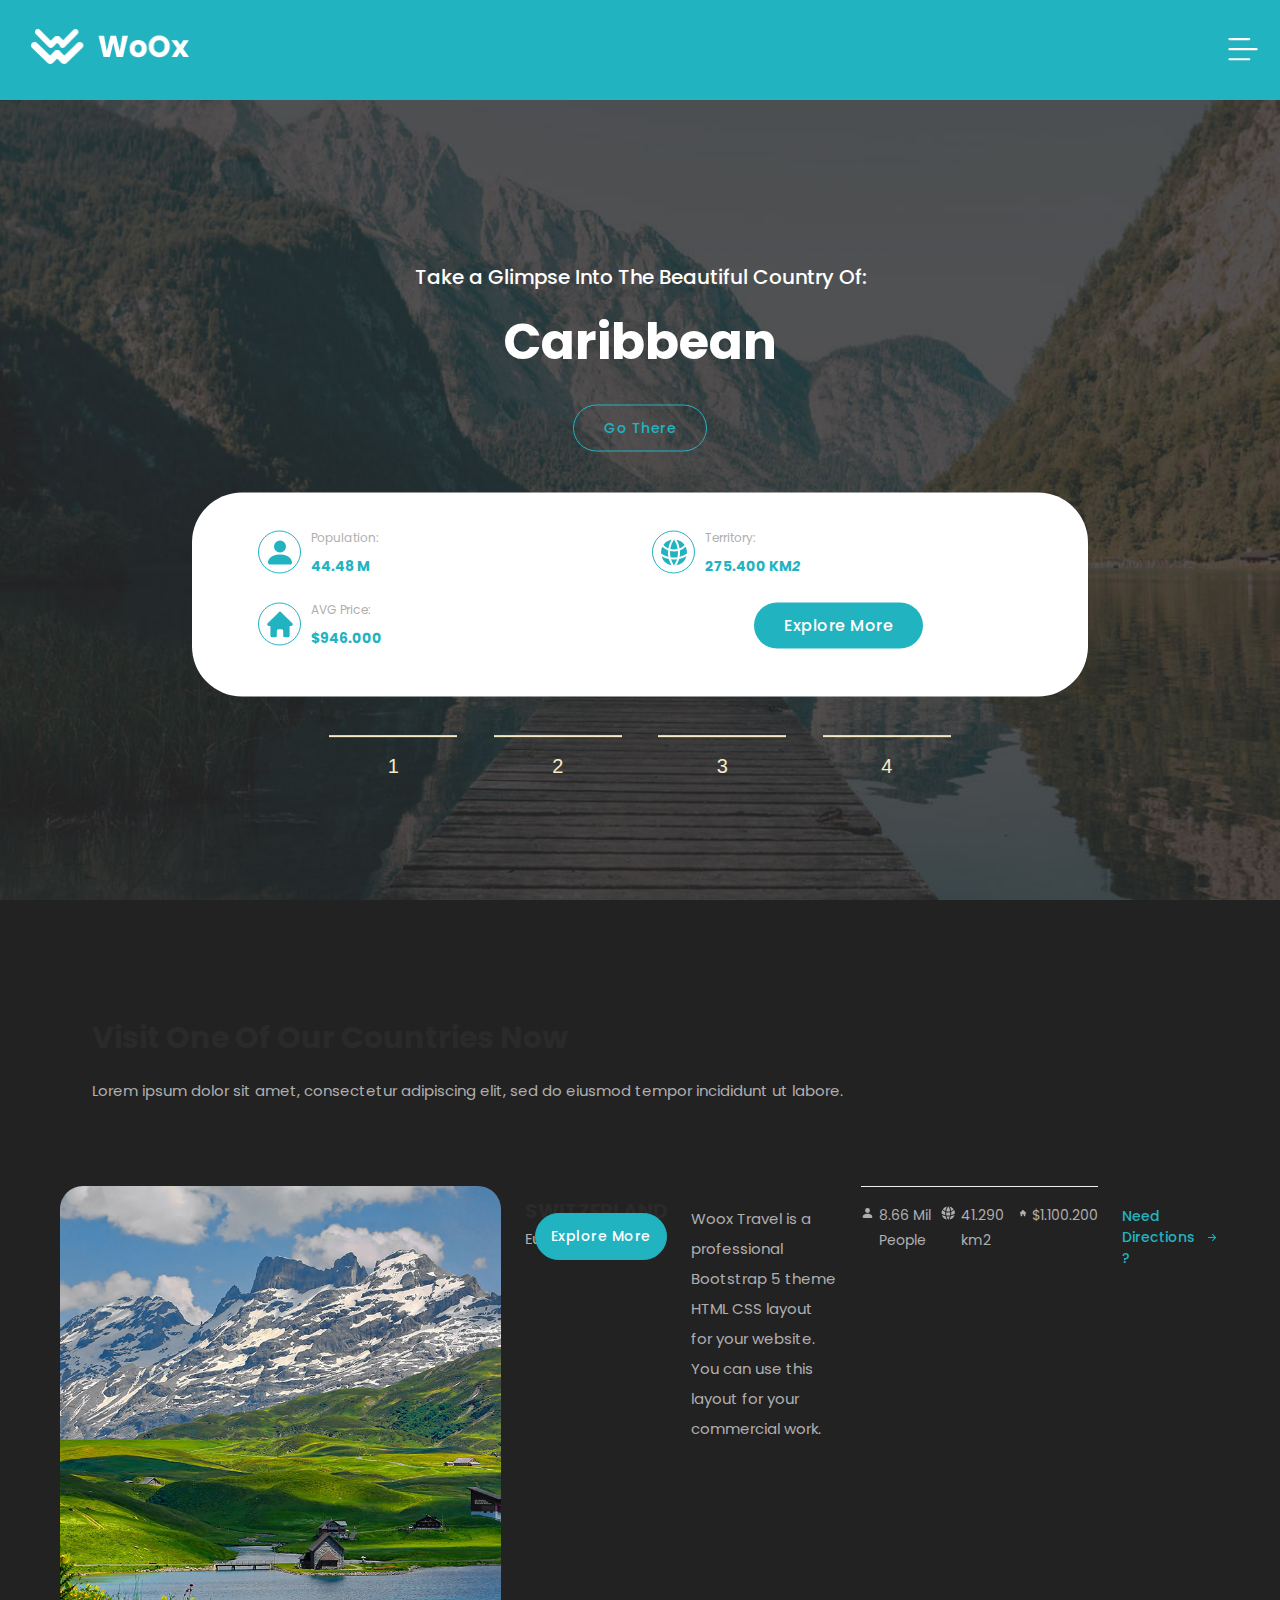
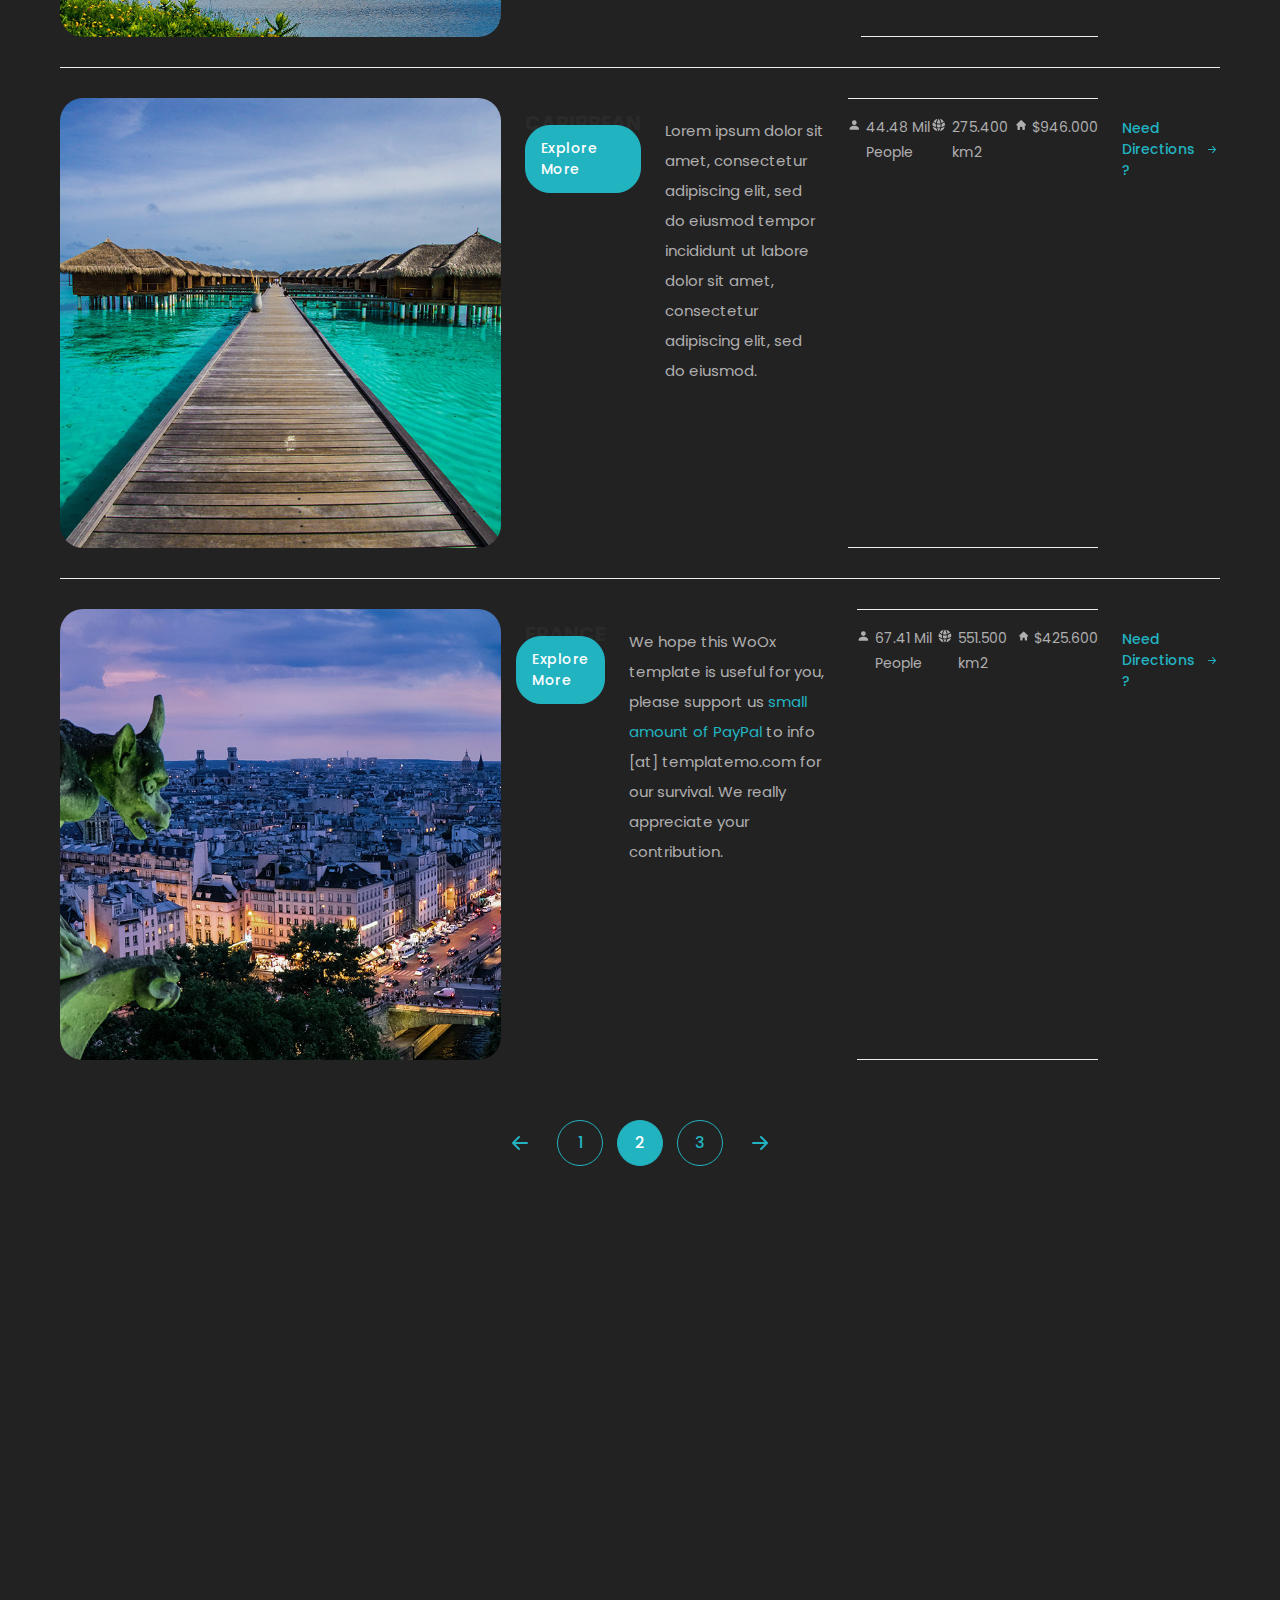
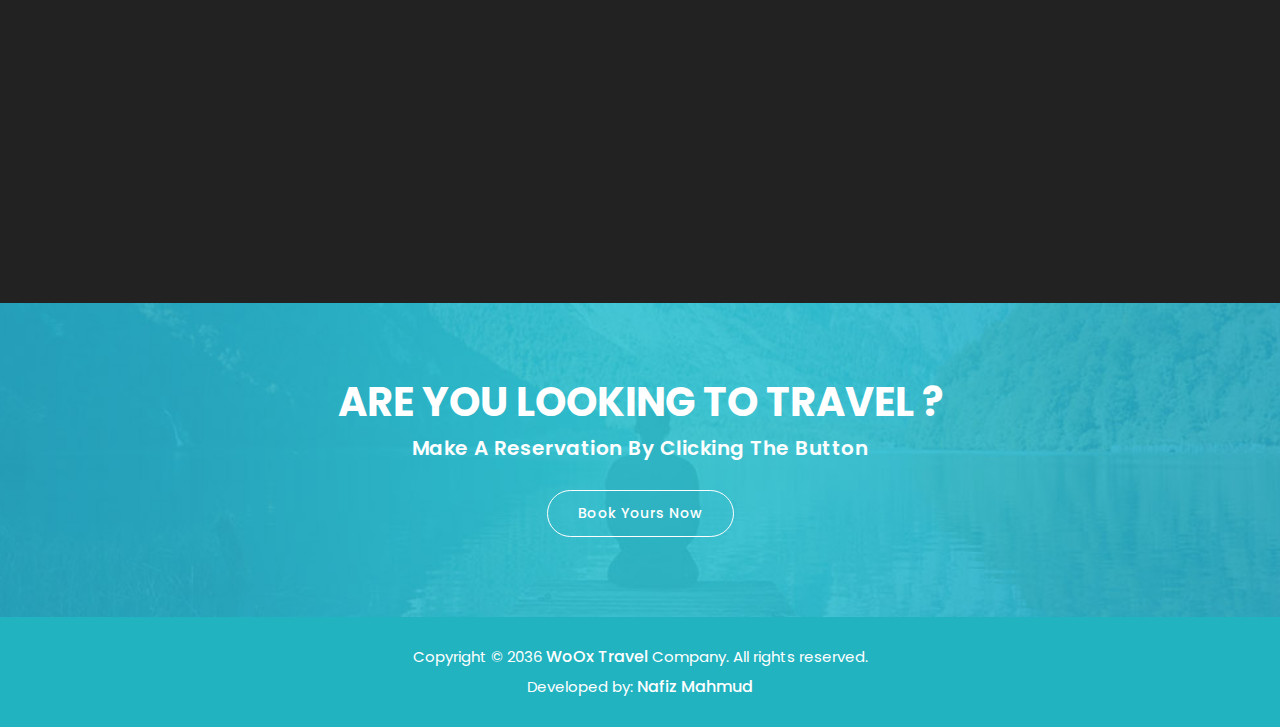
<file: index.html>
<!doctype html>
<html lang="en">
  <head>
    <meta charset="UTF-8" />
    <meta name="viewport" content="width=device-width, initial-scale=1.0" />

    <link
      rel="stylesheet"
      href="https://fonts.googleapis.com/css2?family=Poppins:wght@100;200;300;400;500;600;700;800;900&display=swap"
    />

    <link rel="stylesheet" href="css/style.css" />
    <link rel="stylesheet" href="css/general.css" />
    <link rel="stylesheet" href="css/quary.css" />

    <title>WoOx Travel Bootstrap Theme</title>
  </head>
  <body>
    <header class="header-section">
      <a href="#" class="nav-logo-link">
        <img class="nav-logo" src="images/logo.png" alt="Projects logo" />
      </a>
      <button class="btn-mobile-nav">
        <svg
          width="44"
          height="44"
          viewBox="0 0 24 24"
          xmlns="http://www.w3.org/2000/svg"
        >
          <!-- Top (short & thin) -->
          <rect x="4" y="6" width="12" height="1.2" rx="0.6" fill="#ffffff" />

          <!-- Middle (long & thin) -->
          <rect
            x="4"
            y="11.5"
            width="16"
            height="1.2"
            rx="0.6"
            fill="#ffffff"
          />

          <!-- Bottom (short & thin) -->
          <rect x="4" y="17" width="12" height="1.2" rx="0.6" fill="#ffffff" />
        </svg>
      </button>
    </header>

    <main>
      <section class="hero-section">
        <div class="hero-banner-01">
          <div class="hero-img"></div>
          <div class="hero-absolute-container">
            <div class="hero-caption-text">
              <h2 class="hero-sub-title">
                Take a Glimpse Into The Beautiful Country Of:
              </h2>
              <h1 class="banner-01-title banner-title">Caribbean</h1>
              <a class="banner-btn" href="about.html">Go There</a>
            </div>
            <div class="banner-info">
              <div class="follower d-flex">
                <div class="people-icon">
                  <svg
                    xmlns="http://www.w3.org/2000/svg"
                    width="34"
                    height="34"
                    fill="#22b3c1"
                    class="bi bi-person-fill"
                    viewBox="0 0 16 16"
                  >
                    <path
                      d="M3 14s-1 0-1-1 1-4 6-4 6 3 6 4-1 1-1 1zm5-6a3 3 0 1 0 0-6 3 3 0 0 0 0 6"
                    />
                  </svg>
                </div>

                <div class="banner-info-text">
                  <p class="banner-info-title">Population:</p>
                  <span>44.48 M</span>
                </div>
              </div>
              <div class="traveling d-flex">
                <div class="globe-icon">
                  <svg
                    width="34"
                    height="34"
                    xmlns="http://www.w3.org/2000/svg"
                    viewBox="0 0 24 24"
                    fill="#22b3c1"
                    class="bi bi-globe-fill"
                  >
                    <path
                      d="M21.721 12.752a9.711 9.711 0 0 0-.945-5.003 12.754 12.754 0 0 1-4.339 2.708 18.991 18.991 0 0 1-.214 4.772 17.165 17.165 0 0 0 5.498-2.477ZM14.634 15.55a17.324 17.324 0 0 0 .332-4.647c-.952.227-1.945.347-2.966.347-1.021 0-2.014-.12-2.966-.347a17.515 17.515 0 0 0 .332 4.647 17.385 17.385 0 0 0 5.268 0ZM9.772 17.119a18.963 18.963 0 0 0 4.456 0A17.182 17.182 0 0 1 12 21.724a17.18 17.18 0 0 1-2.228-4.605ZM7.777 15.23a18.87 18.87 0 0 1-.214-4.774 12.753 12.753 0 0 1-4.34-2.708 9.711 9.711 0 0 0-.944 5.004 17.165 17.165 0 0 0 5.498 2.477ZM21.356 14.752a9.765 9.765 0 0 1-7.478 6.817 18.64 18.64 0 0 0 1.988-4.718 18.627 18.627 0 0 0 5.49-2.098ZM2.644 14.752c1.682.971 3.53 1.688 5.49 2.099a18.64 18.64 0 0 0 1.988 4.718 9.765 9.765 0 0 1-7.478-6.816ZM13.878 2.43a9.755 9.755 0 0 1 6.116 3.986 11.267 11.267 0 0 1-3.746 2.504 18.63 18.63 0 0 0-2.37-6.49ZM12 2.276a17.152 17.152 0 0 1 2.805 7.121c-.897.23-1.837.353-2.805.353-.968 0-1.908-.122-2.805-.353A17.151 17.151 0 0 1 12 2.276ZM10.122 2.43a18.629 18.629 0 0 0-2.37 6.49 11.266 11.266 0 0 1-3.746-2.504 9.754 9.754 0 0 1 6.116-3.985Z"
                    />
                  </svg>
                </div>
                <div class="banner-info-text">
                  <p class="banner-info-title">Territory:</p>
                  <span>275.400 KM<em>2</em></span>
                </div>
              </div>
              <div class="avg-price d-flex">
                <div class="home-icon">
                  <svg
                    xmlns="http://www.w3.org/2000/svg"
                    width="34"
                    height="34"
                    fill="#22b3c1"
                    class="bi bi-house-door-fill"
                    viewBox="0 0 20 20"
                  >
                    <path
                      fill-rule="evenodd"
                      d="M9.293 2.293a1 1 0 0 1 1.414 0l7 7A1 1 0 0 1 17 11h-1v6a1 1 0 0 1-1 1h-2a1 1 0 0 1-1-1v-3a1 1 0 0 0-1-1H9a1 1 0 0 0-1 1v3a1 1 0 0 1-1 1H5a1 1 0 0 1-1-1v-6H3a1 1 0 0 1-.707-1.707l7-7Z"
                      clip-rule="evenodd"
                    />
                  </svg>
                </div>
                <div class="banner-info-text">
                  <p class="banner-info-title">AVG Price:</p>
                  <span>$946.000</span>
                </div>
              </div>
              <div class="more-info">
                <p>
                  <a href="#" class="explore-info">Explore More</a>
                </p>
              </div>
            </div>

            <nav class="nav-section">
              <ul class="main-nav">
                <li>
                  <a href="#" class="nav-item">1</a>
                </li>
                <li>
                  <a href="#" class="nav-item">2</a>
                </li>
                <li>
                  <a href="#" class="nav-item">3</a>
                </li>
                <li>
                  <a href="#" class="nav-item">4</a>
                </li>
              </ul>
            </nav>
          </div>
        </div>
      </section>

      <section class="visit-country-section">
        <div class="visit-country-container">
          <div class="country-introduct">
            <h3 class="introduct-header">Visit One Of Our Countries Now</h3>
            <p class="introduct-text">
              Lorem ipsum dolor sit amet, consectetur adipiscing elit, sed do
              eiusmod tempor incididunt ut labore.
            </p>
          </div>
          <div class="about-country">
            <div class="country-item">
              <img
                class="country-img"
                src="images/country-01.jpg"
                alt="country switzerland"
              />
              <div class="country-list">
                <h3 class="country-name">switzerland</h3>
                <p class="state-name">Europe</p>
                <p class="country-info">
                  <a href="#" class="info-link">Explore More</a>
                </p>
              </div>
              <p class="country-text">
                Woox Travel is a professional Bootstrap 5 theme HTML CSS layout
                for your website. You can use this layout for your commercial
                work.
              </p>
              <ul class="country-banner-info">
                <li class="follower-info d-flex">
                  <svg
                    xmlns="http://www.w3.org/2000/svg"
                    width="34"
                    height="34"
                    fill="#afafaf"
                    class="bi visit-person-fill"
                    viewBox="0 0 16 16"
                  >
                    <path
                      d="M3 14s-1 0-1-1 1-4 6-4 6 3 6 4-1 1-1 1zm5-6a3 3 0 1 0 0-6 3 3 0 0 0 0 6"
                    />
                  </svg>

                  <div class="info-text">
                    <span>8.66 Mil People</span>
                  </div>
                </li>
                <li class="traveling-info d-flex">
                  <svg
                    width="34"
                    height="34"
                    xmlns="http://www.w3.org/2000/svg"
                    viewBox="0 0 24 24"
                    fill="#afafaf"
                    class="bi visit-globe-fill"
                  >
                    <path
                      d="M21.721 12.752a9.711 9.711 0 0 0-.945-5.003 12.754 12.754 0 0 1-4.339 2.708 18.991 18.991 0 0 1-.214 4.772 17.165 17.165 0 0 0 5.498-2.477ZM14.634 15.55a17.324 17.324 0 0 0 .332-4.647c-.952.227-1.945.347-2.966.347-1.021 0-2.014-.12-2.966-.347a17.515 17.515 0 0 0 .332 4.647 17.385 17.385 0 0 0 5.268 0ZM9.772 17.119a18.963 18.963 0 0 0 4.456 0A17.182 17.182 0 0 1 12 21.724a17.18 17.18 0 0 1-2.228-4.605ZM7.777 15.23a18.87 18.87 0 0 1-.214-4.774 12.753 12.753 0 0 1-4.34-2.708 9.711 9.711 0 0 0-.944 5.004 17.165 17.165 0 0 0 5.498 2.477ZM21.356 14.752a9.765 9.765 0 0 1-7.478 6.817 18.64 18.64 0 0 0 1.988-4.718 18.627 18.627 0 0 0 5.49-2.098ZM2.644 14.752c1.682.971 3.53 1.688 5.49 2.099a18.64 18.64 0 0 0 1.988 4.718 9.765 9.765 0 0 1-7.478-6.816ZM13.878 2.43a9.755 9.755 0 0 1 6.116 3.986 11.267 11.267 0 0 1-3.746 2.504 18.63 18.63 0 0 0-2.37-6.49ZM12 2.276a17.152 17.152 0 0 1 2.805 7.121c-.897.23-1.837.353-2.805.353-.968 0-1.908-.122-2.805-.353A17.151 17.151 0 0 1 12 2.276ZM10.122 2.43a18.629 18.629 0 0 0-2.37 6.49 11.266 11.266 0 0 1-3.746-2.504 9.754 9.754 0 0 1 6.116-3.985Z"
                    />
                  </svg>
                  <div class="info-text">
                    <span>41.290 km2</span>
                  </div>
                </li>
                <li class="avg-price-info d-flex">
                  <svg
                    xmlns="http://www.w3.org/2000/svg"
                    width="34"
                    height="34"
                    fill="#afafaf"
                    class="bi visit-house-door-fill"
                    viewBox="0 0 20 20"
                  >
                    <path
                      fill-rule="evenodd"
                      d="M9.293 2.293a1 1 0 0 1 1.414 0l7 7A1 1 0 0 1 17 11h-1v6a1 1 0 0 1-1 1h-2a1 1 0 0 1-1-1v-3a1 1 0 0 0-1-1H9a1 1 0 0 0-1 1v3a1 1 0 0 1-1 1H5a1 1 0 0 1-1-1v-6H3a1 1 0 0 1-.707-1.707l7-7Z"
                      clip-rule="evenodd"
                    />
                  </svg>
                  <div class="info-text">
                    <span>$1.100.200</span>
                  </div>
                </li>
              </ul>
              <div class="direction-container">
                <a href="#" class="direction"
                  >Need Directions ?
                  <svg
                    xmlns="http://www.w3.org/2000/svg"
                    width="25"
                    height="25"
                    fill="currentColor"
                    class="bi bi-arrow-right-short"
                    viewBox="0 0 16 16"
                  >
                    <path
                      fill-rule="evenodd"
                      d="M4 8a.5.5 0 0 1 .5-.5h5.793L8.146 5.354a.5.5 0 1 1 .708-.708l3 3a.5.5 0 0 1 0 .708l-3 3a.5.5 0 0 1-.708-.708L10.293 8.5H4.5A.5.5 0 0 1 4 8"
                    />
                  </svg>
                </a>
              </div>
            </div>
            <div class="country-item">
              <img
                class="country-img"
                src="images/country-02.jpg"
                alt="country CARIBBEAN"
              />
              <div class="country-list">
                <h3 class="country-name">CARIBBEAN</h3>
                <p class="state-name">North America</p>
                <p class="country-info">
                  <a href="#" class="info-link">Explore More</a>
                </p>
              </div>
              <p class="country-text">
                Lorem ipsum dolor sit amet, consectetur adipiscing elit, sed do
                eiusmod tempor incididunt ut labore dolor sit amet, consectetur
                adipiscing elit, sed do eiusmod.
              </p>
              <ul class="country-banner-info">
                <li class="follower-info d-flex">
                  <svg
                    xmlns="http://www.w3.org/2000/svg"
                    width="34"
                    height="34"
                    fill="#afafaf"
                    class="bi visit-person-fill"
                    viewBox="0 0 16 16"
                  >
                    <path
                      d="M3 14s-1 0-1-1 1-4 6-4 6 3 6 4-1 1-1 1zm5-6a3 3 0 1 0 0-6 3 3 0 0 0 0 6"
                    />
                  </svg>

                  <div class="info-text">
                    <span>44.48 Mil People</span>
                  </div>
                </li>
                <li class="traveling-info d-flex">
                  <svg
                    width="34"
                    height="34"
                    xmlns="http://www.w3.org/2000/svg"
                    viewBox="0 0 24 24"
                    fill="#afafaf"
                    class="bi visit-globe-fill"
                  >
                    <path
                      d="M21.721 12.752a9.711 9.711 0 0 0-.945-5.003 12.754 12.754 0 0 1-4.339 2.708 18.991 18.991 0 0 1-.214 4.772 17.165 17.165 0 0 0 5.498-2.477ZM14.634 15.55a17.324 17.324 0 0 0 .332-4.647c-.952.227-1.945.347-2.966.347-1.021 0-2.014-.12-2.966-.347a17.515 17.515 0 0 0 .332 4.647 17.385 17.385 0 0 0 5.268 0ZM9.772 17.119a18.963 18.963 0 0 0 4.456 0A17.182 17.182 0 0 1 12 21.724a17.18 17.18 0 0 1-2.228-4.605ZM7.777 15.23a18.87 18.87 0 0 1-.214-4.774 12.753 12.753 0 0 1-4.34-2.708 9.711 9.711 0 0 0-.944 5.004 17.165 17.165 0 0 0 5.498 2.477ZM21.356 14.752a9.765 9.765 0 0 1-7.478 6.817 18.64 18.64 0 0 0 1.988-4.718 18.627 18.627 0 0 0 5.49-2.098ZM2.644 14.752c1.682.971 3.53 1.688 5.49 2.099a18.64 18.64 0 0 0 1.988 4.718 9.765 9.765 0 0 1-7.478-6.816ZM13.878 2.43a9.755 9.755 0 0 1 6.116 3.986 11.267 11.267 0 0 1-3.746 2.504 18.63 18.63 0 0 0-2.37-6.49ZM12 2.276a17.152 17.152 0 0 1 2.805 7.121c-.897.23-1.837.353-2.805.353-.968 0-1.908-.122-2.805-.353A17.151 17.151 0 0 1 12 2.276ZM10.122 2.43a18.629 18.629 0 0 0-2.37 6.49 11.266 11.266 0 0 1-3.746-2.504 9.754 9.754 0 0 1 6.116-3.985Z"
                    />
                  </svg>
                  <div class="info-text">
                    <span>275.400 km2</span>
                  </div>
                </li>
                <li class="avg-price-info d-flex">
                  <svg
                    xmlns="http://www.w3.org/2000/svg"
                    width="34"
                    height="34"
                    fill="#afafaf"
                    class="bi visit-house-door-fill"
                    viewBox="0 0 20 20"
                  >
                    <path
                      fill-rule="evenodd"
                      d="M9.293 2.293a1 1 0 0 1 1.414 0l7 7A1 1 0 0 1 17 11h-1v6a1 1 0 0 1-1 1h-2a1 1 0 0 1-1-1v-3a1 1 0 0 0-1-1H9a1 1 0 0 0-1 1v3a1 1 0 0 1-1 1H5a1 1 0 0 1-1-1v-6H3a1 1 0 0 1-.707-1.707l7-7Z"
                      clip-rule="evenodd"
                    />
                  </svg>
                  <div class="info-text">
                    <span>$946.000</span>
                  </div>
                </li>
              </ul>
              <div class="direction-container">
                <a href="#" class="direction"
                  >Need Directions ?
                  <svg
                    xmlns="http://www.w3.org/2000/svg"
                    width="25"
                    height="25"
                    fill="currentColor"
                    class="bi bi-arrow-right-short"
                    viewBox="0 0 16 16"
                  >
                    <path
                      fill-rule="evenodd"
                      d="M4 8a.5.5 0 0 1 .5-.5h5.793L8.146 5.354a.5.5 0 1 1 .708-.708l3 3a.5.5 0 0 1 0 .708l-3 3a.5.5 0 0 1-.708-.708L10.293 8.5H4.5A.5.5 0 0 1 4 8"
                    />
                  </svg>
                </a>
              </div>
            </div>
            <div class="country-item">
              <img
                class="country-img"
                src="images/country-03.jpg"
                alt="country FRANCE"
              />
              <div class="country-list">
                <h3 class="country-name">FRANCE</h3>
                <p class="state-name">Europe</p>
                <p class="country-info">
                  <a href="#" class="info-link">Explore More</a>
                </p>
              </div>
              <p class="country-text">
                We hope this WoOx template is useful for you, please support us
                <a href="#" class="france-link" target=""
                  >small amount of PayPal</a
                >
                to info [at] templatemo.com for our survival. We really
                appreciate your contribution.
              </p>
              <ul class="country-banner-info">
                <li class="follower-info d-flex">
                  <svg
                    xmlns="http://www.w3.org/2000/svg"
                    width="34"
                    height="34"
                    fill="#afafaf"
                    class="bi visit-person-fill"
                    viewBox="0 0 16 16"
                  >
                    <path
                      d="M3 14s-1 0-1-1 1-4 6-4 6 3 6 4-1 1-1 1zm5-6a3 3 0 1 0 0-6 3 3 0 0 0 0 6"
                    />
                  </svg>

                  <div class="info-text">
                    <span>67.41 Mil People</span>
                  </div>
                </li>
                <li class="traveling-info d-flex">
                  <svg
                    width="34"
                    height="34"
                    xmlns="http://www.w3.org/2000/svg"
                    viewBox="0 0 24 24"
                    fill="#afafaf"
                    class="bi visit-globe-fill"
                  >
                    <path
                      d="M21.721 12.752a9.711 9.711 0 0 0-.945-5.003 12.754 12.754 0 0 1-4.339 2.708 18.991 18.991 0 0 1-.214 4.772 17.165 17.165 0 0 0 5.498-2.477ZM14.634 15.55a17.324 17.324 0 0 0 .332-4.647c-.952.227-1.945.347-2.966.347-1.021 0-2.014-.12-2.966-.347a17.515 17.515 0 0 0 .332 4.647 17.385 17.385 0 0 0 5.268 0ZM9.772 17.119a18.963 18.963 0 0 0 4.456 0A17.182 17.182 0 0 1 12 21.724a17.18 17.18 0 0 1-2.228-4.605ZM7.777 15.23a18.87 18.87 0 0 1-.214-4.774 12.753 12.753 0 0 1-4.34-2.708 9.711 9.711 0 0 0-.944 5.004 17.165 17.165 0 0 0 5.498 2.477ZM21.356 14.752a9.765 9.765 0 0 1-7.478 6.817 18.64 18.64 0 0 0 1.988-4.718 18.627 18.627 0 0 0 5.49-2.098ZM2.644 14.752c1.682.971 3.53 1.688 5.49 2.099a18.64 18.64 0 0 0 1.988 4.718 9.765 9.765 0 0 1-7.478-6.816ZM13.878 2.43a9.755 9.755 0 0 1 6.116 3.986 11.267 11.267 0 0 1-3.746 2.504 18.63 18.63 0 0 0-2.37-6.49ZM12 2.276a17.152 17.152 0 0 1 2.805 7.121c-.897.23-1.837.353-2.805.353-.968 0-1.908-.122-2.805-.353A17.151 17.151 0 0 1 12 2.276ZM10.122 2.43a18.629 18.629 0 0 0-2.37 6.49 11.266 11.266 0 0 1-3.746-2.504 9.754 9.754 0 0 1 6.116-3.985Z"
                    />
                  </svg>
                  <div class="info-text">
                    <span>551.500 km2</span>
                  </div>
                </li>
                <li class="avg-price-info d-flex">
                  <svg
                    xmlns="http://www.w3.org/2000/svg"
                    width="34"
                    height="34"
                    fill="#afafaf"
                    class="bi visit-house-door-fill"
                    viewBox="0 0 20 20"
                  >
                    <path
                      fill-rule="evenodd"
                      d="M9.293 2.293a1 1 0 0 1 1.414 0l7 7A1 1 0 0 1 17 11h-1v6a1 1 0 0 1-1 1h-2a1 1 0 0 1-1-1v-3a1 1 0 0 0-1-1H9a1 1 0 0 0-1 1v3a1 1 0 0 1-1 1H5a1 1 0 0 1-1-1v-6H3a1 1 0 0 1-.707-1.707l7-7Z"
                      clip-rule="evenodd"
                    />
                  </svg>
                  <div class="info-text">
                    <span>$425.600</span>
                  </div>
                </li>
              </ul>
              <div class="direction-container">
                <a href="#" class="direction"
                  >Need Directions ?
                  <svg
                    xmlns="http://www.w3.org/2000/svg"
                    width="25"
                    height="25"
                    fill="currentColor"
                    class="bi bi-arrow-right-short"
                    viewBox="0 0 16 16"
                  >
                    <path
                      fill-rule="evenodd"
                      d="M4 8a.5.5 0 0 1 .5-.5h5.793L8.146 5.354a.5.5 0 1 1 .708-.708l3 3a.5.5 0 0 1 0 .708l-3 3a.5.5 0 0 1-.708-.708L10.293 8.5H4.5A.5.5 0 0 1 4 8"
                    />
                  </svg>
                </a>
              </div>
            </div>
            <div class="page-number-container">
              <ul class="page-list d-flex">
                <li>
                  <a href="#" class="right-arr">
                    <svg
                      xmlns="http://www.w3.org/2000/svg"
                      width="32"
                      height="32"
                      fill="currentColor"
                      class="bi bi-arrow-left-short"
                      viewBox="0 0 16 16"
                    >
                      <path
                        fill-rule="evenodd"
                        d="M12 8a.5.5 0 0 1-.5.5H5.707l2.147 2.146a.5.5 0 0 1-.708.708l-3-3a.5.5 0 0 1 0-.708l3-3a.5.5 0 1 1 .708.708L5.707 7.5H11.5a.5.5 0 0 1 .5.5"
                      />
                    </svg>
                  </a>
                </li>
                <li><a href="#" class="page-number">1</a></li>
                <li><a href="#" class="page-number">2</a></li>
                <li><a href="#" class="page-number">3</a></li>
                <li>
                  <a href="#" class="left-arr">
                    <svg
                      xmlns="http://www.w3.org/2000/svg"
                      width="32"
                      height="32"
                      fill="currentColor"
                      class="bi bi-arrow-right-short"
                      viewBox="0 0 16 16"
                    >
                      <path
                        fill-rule="evenodd"
                        d="M4 8a.5.5 0 0 1 .5-.5h5.793L8.146 5.354a.5.5 0 1 1 .708-.708l3 3a.5.5 0 0 1 0 .708l-3 3a.5.5 0 0 1-.708-.708L10.293 8.5H4.5A.5.5 0 0 1 4 8"
                      />
                    </svg>
                  </a>
                </li>
              </ul>
            </div>
            <div class="live-location">
              <iframe
                src="https://www.google.com/maps/embed?pb=!1m18!1m12!1m3!1d12469.776493332698!2d-80.14036379941481!3d25.907788681148624!2m3!1f357.26927939317244!2f20.870722720054623!3f0!3m2!1i1024!2i768!4f35!3m3!1m2!1s0x88d9add4b4ac788f%3A0xe77469d09480fcdb!2sSunny%20Isles%20Beach!5e1!3m2!1sen!2sth!4v1642869952544!5m2!1sen!2sth"
              >
              </iframe>
            </div>
          </div>
        </div>
      </section>

      <section class="contact-section">
        <div class="contact-container">
          <h4 class="cta-header">ARE YOU LOOKING TO TRAVEL ?</h4>
          <p class="cta-text">Make A Reservation By Clicking The Button</p>

          <div><a href="#" class="cta-link">book yours now</a></div>
        </div>
      </section>
    </main>

    <footer class="footer-section">
      <div class="footer-container">
        <p class="footer-text">
          Copyright &copy; 2036 <a href="#">WoOx Travel</a> Company. All rights
          reserved. <br />
          <!-- Design: <a href="#">TemplateMo</a> <br /> -->
          Developed by:
          <a href="https://github.com/Nafiz-Mahmud-25" target="_blank"
            >Nafiz Mahmud</a
          >
        </p>
      </div>
    </footer>
  </body>
</html>
</file>
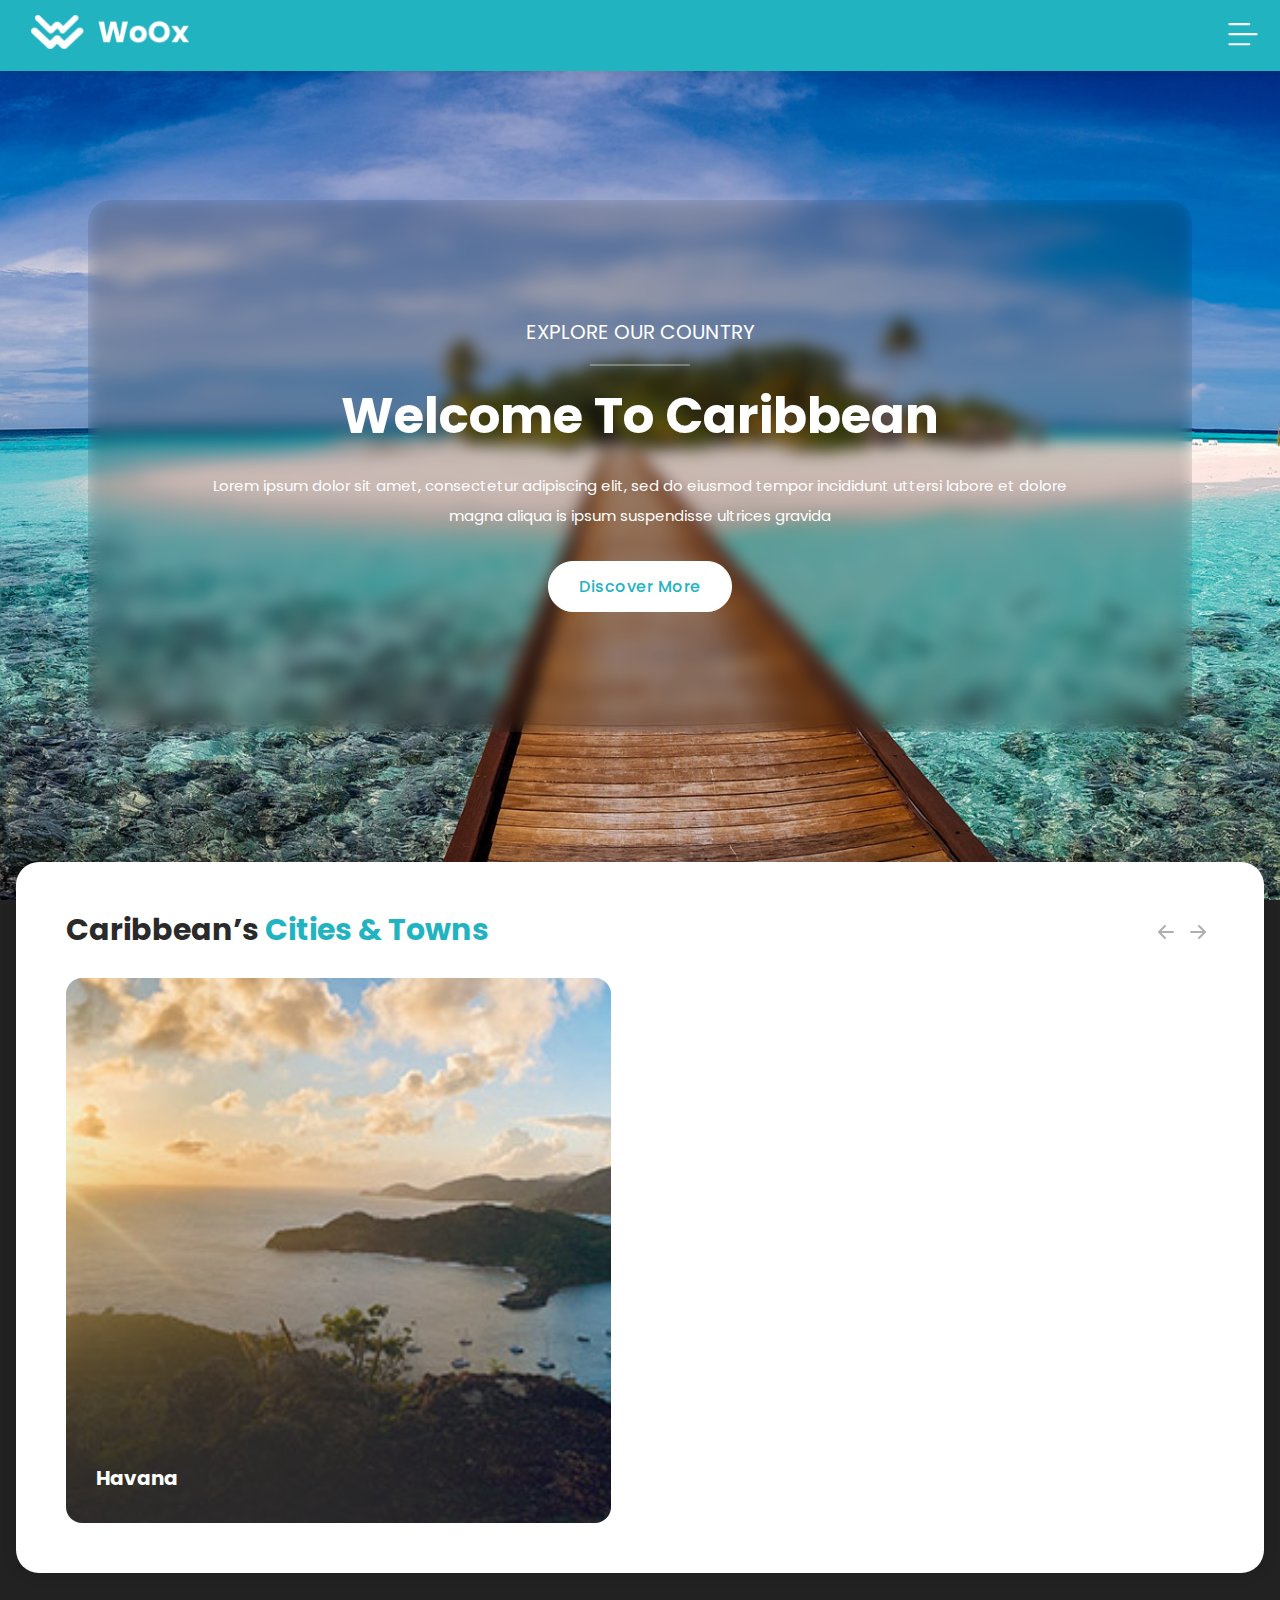
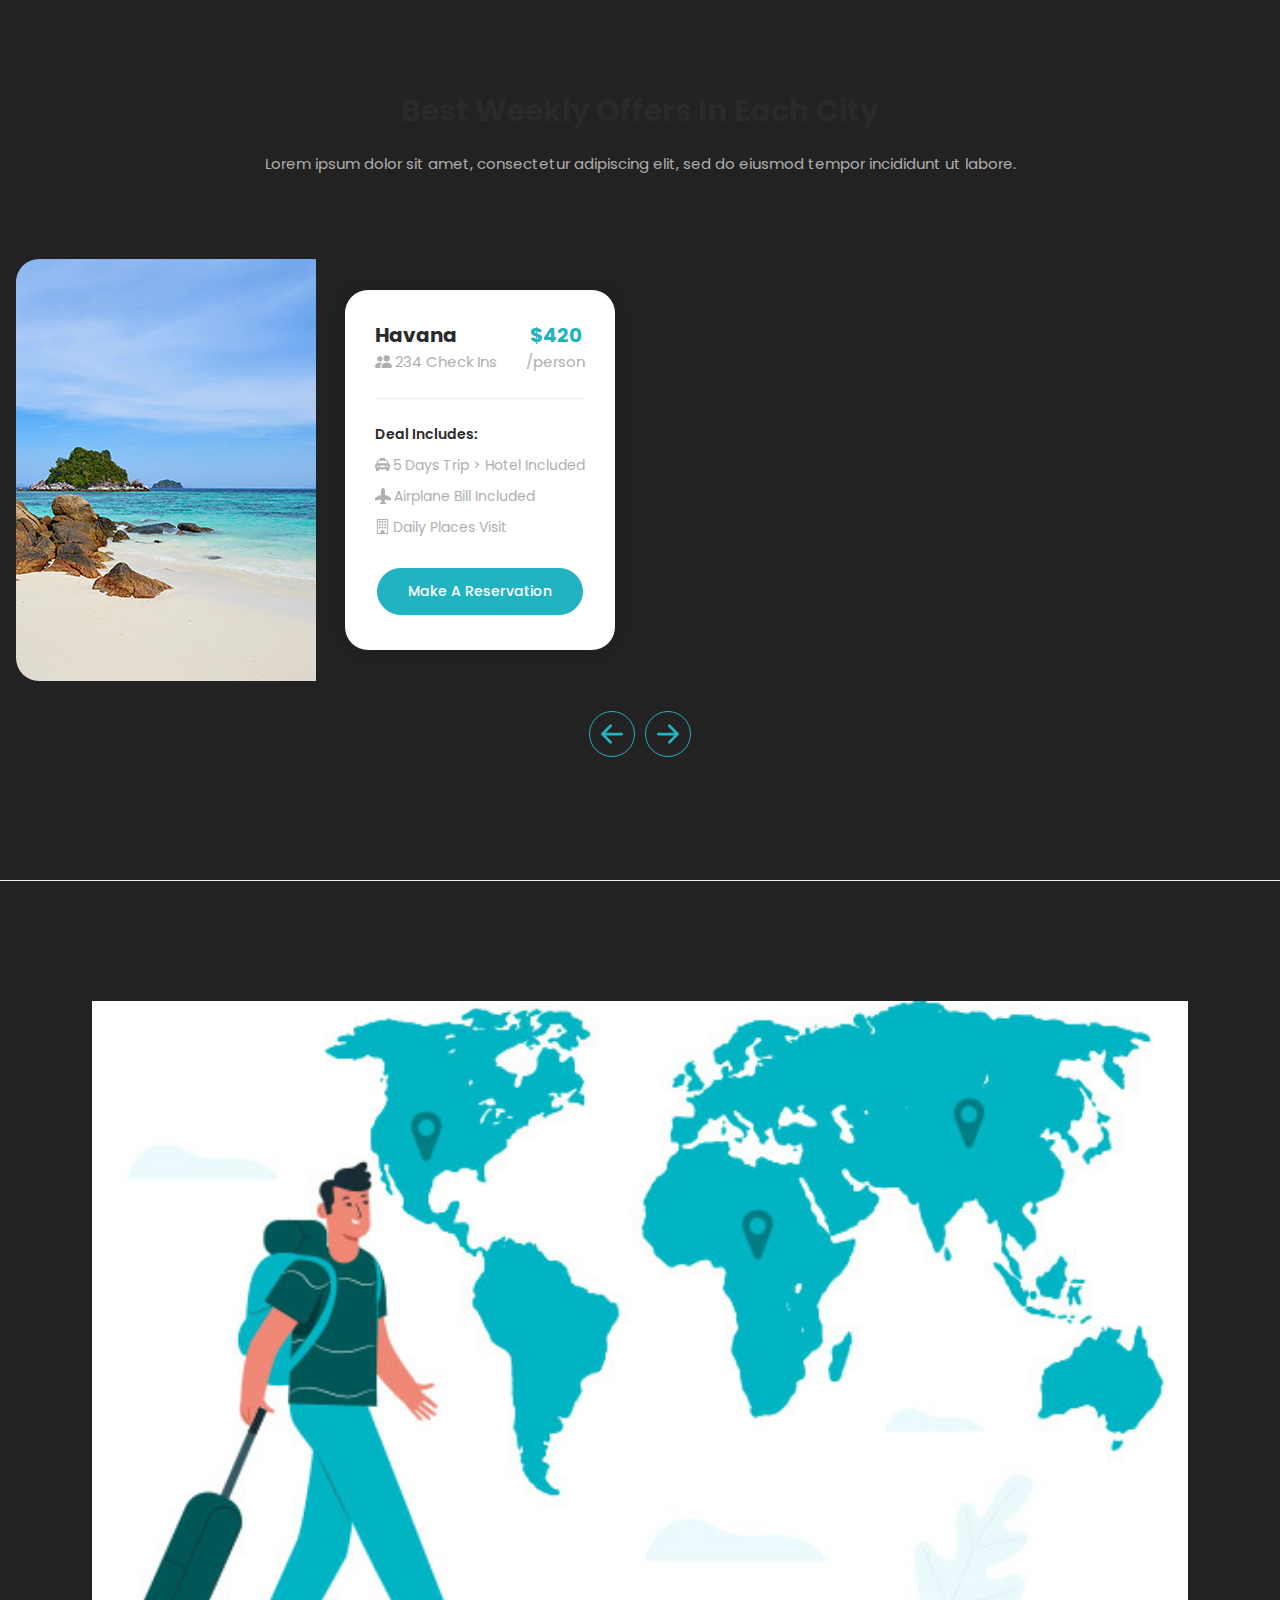
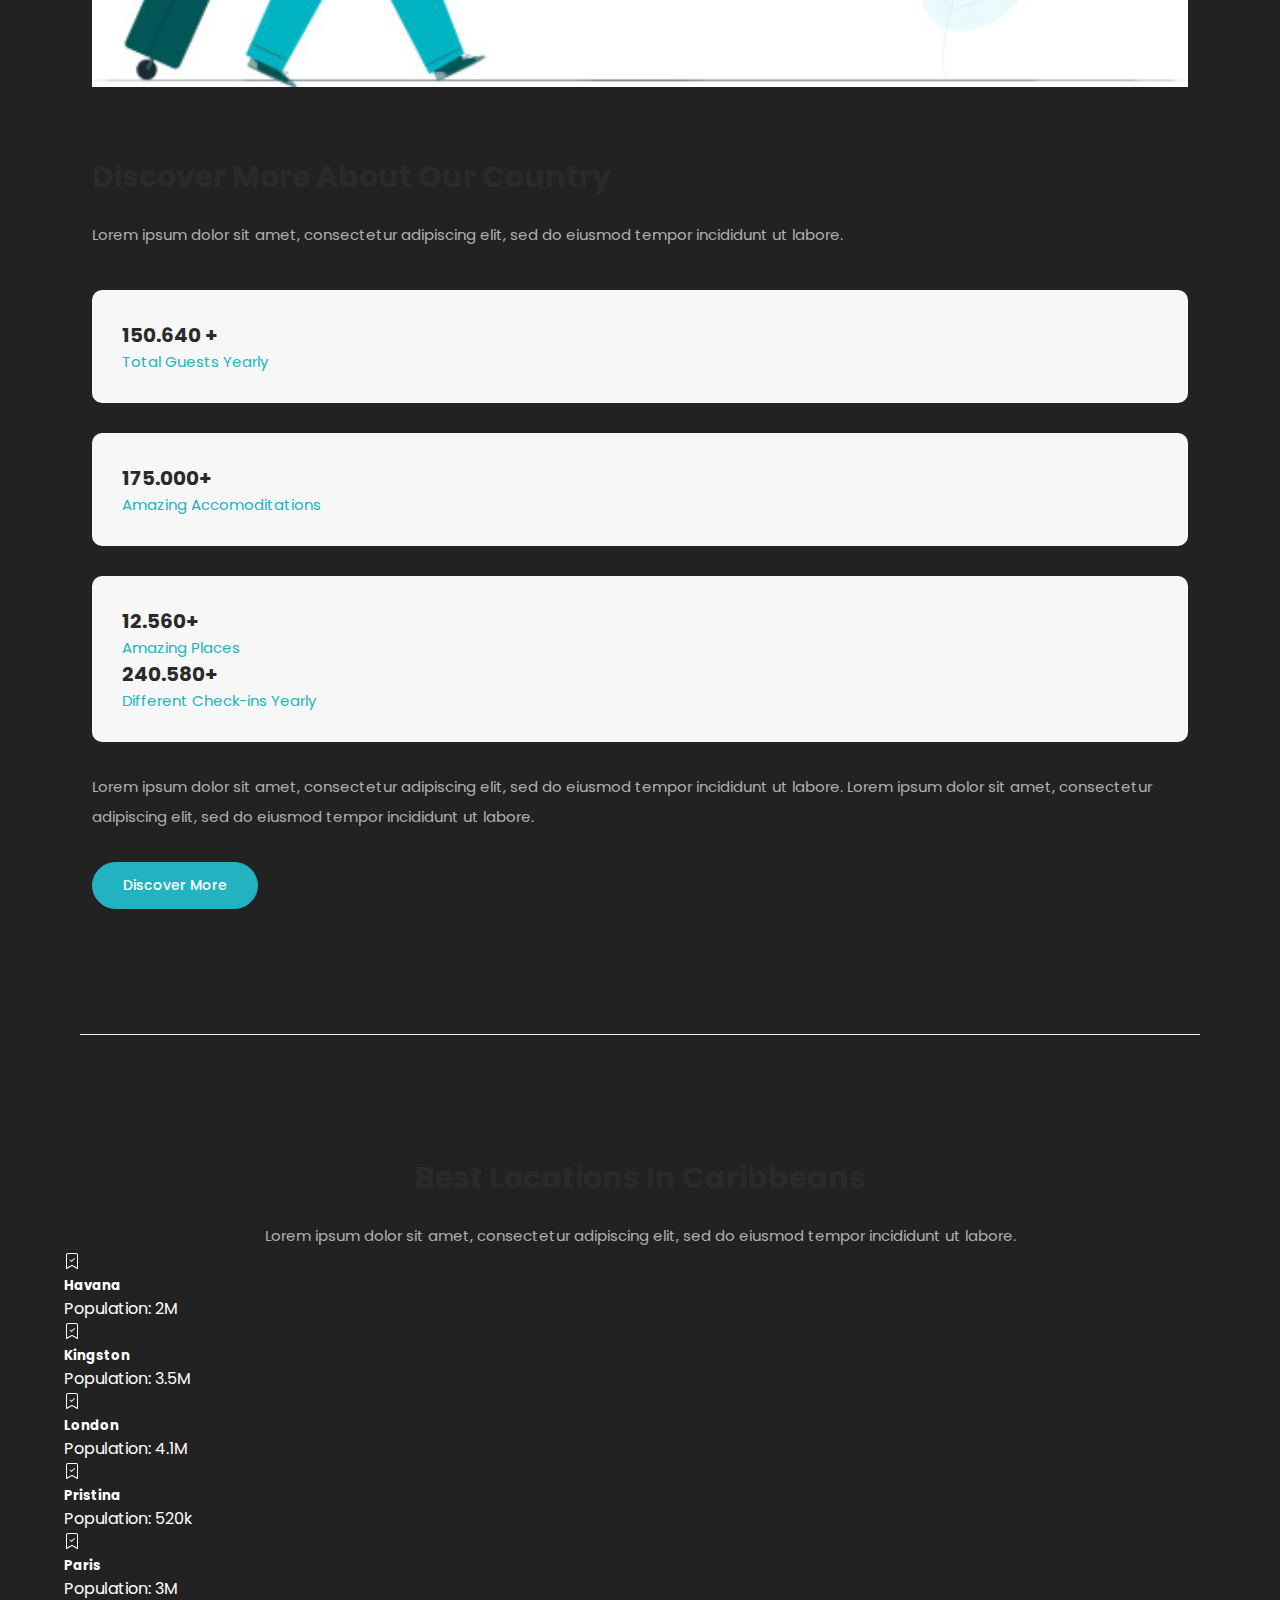
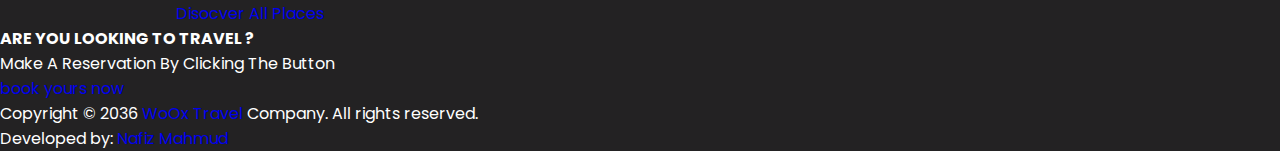
<file: about.html>
<!doctype html>
<html lang="en">
  <head>
    <meta charset="UTF-8" />
    <meta name="viewport" content="width=device-width, initial-scale=1.0" />

    <link
      rel="stylesheet"
      href="https://fonts.googleapis.com/css2?family=Poppins:wght@100;200;300;400;500;600;700;800;900&display=swap"
    />

    <link rel="stylesheet" href="css/about.css" />
    <link rel="stylesheet" href="css/general.css" />
    <link rel="stylesheet" href="css/quary.css" />

    <title>WoOx Travel About Page</title>
  </head>
  <body>
    <header class="about-header-section">
      <a href="index.html" class="about-nav-logo-link">
        <img class="about-nav-logo" src="images/logo.png" alt="Projects logo" />
      </a>
      <button class="about-btn-mobile-nav">
        <svg
          width="44"
          height="44"
          viewBox="0 0 24 24"
          xmlns="http://www.w3.org/2000/svg"
        >
          <!-- Top (short & thin) -->
          <rect x="4" y="6" width="12" height="1.2" rx="0.6" fill="#ffffff" />

          <!-- Middle (long & thin) -->
          <rect
            x="4"
            y="11.5"
            width="16"
            height="1.2"
            rx="0.6"
            fill="#ffffff"
          />

          <!-- Bottom (short & thin) -->
          <rect x="4" y="17" width="12" height="1.2" rx="0.6" fill="#ffffff" />
        </svg>
      </button>
    </header>
    <main>
      <section class="about-hero-section" role="img">
        <div class="about-hero-container">
          <div class="blur-background"></div>
          <h5 class="about-explore-header">EXPLORE OUR COUNTRY</h5>
          <div class="line-decoration"></div>
          <h2 class="about-welcome-header">Welcome To Caribbean</h2>
          <p class="about-welcome-text">
            Lorem ipsum dolor sit amet, consectetur adipiscing elit, sed do
            eiusmod tempor incididunt uttersi labore et dolore magna aliqua is
            ipsum suspendisse ultrices gravida
          </p>
          <div class="about-more">
            <a href="reservation.html" class="about-more-link">Discover More</a>
          </div>
        </div>
      </section>

      <section class="cities-town-section">
        <div class="town-contaier">
          <div class="town-header">
            <h2 class="town-titel">Caribbean’s <span>Cities & Towns</span></h2>
            <div class="town-button">
              <button type="button" role="presentation">
                <svg
                  xmlns="http://www.w3.org/2000/svg"
                  width="32"
                  height="32"
                  fill="currentColor"
                  class="bi bi-arrow-left-short"
                  viewBox="0 0 16 16"
                >
                  <path
                    fill-rule="evenodd"
                    d="M12 8a.5.5 0 0 1-.5.5H5.707l2.147 2.146a.5.5 0 0 1-.708.708l-3-3a.5.5 0 0 1 0-.708l3-3a.5.5 0 1 1 .708.708L5.707 7.5H11.5a.5.5 0 0 1 .5.5"
                  />
                </svg>
              </button>
              <button type="button" role="presentation">
                <svg
                  xmlns="http://www.w3.org/2000/svg"
                  width="32"
                  height="32"
                  fill="currentColor"
                  class="bi bi-arrow-right-short"
                  viewBox="0 0 16 16"
                >
                  <path
                    fill-rule="evenodd"
                    d="M4 8a.5.5 0 0 1 .5-.5h5.793L8.146 5.354a.5.5 0 1 1 .708-.708l3 3a.5.5 0 0 1 0 .708l-3 3a.5.5 0 0 1-.708-.708L10.293 8.5H4.5A.5.5 0 0 1 4 8"
                  />
                </svg>
              </button>
            </div>
          </div>
          <div class="twon-picture">
            <div class="town-container-1">
              <img src="images/cities-01.jpg" alt="" />
              <h4>Havana</h4>
            </div>
            <div class="town-container-1">
              <img src="images/cities-02.jpg" alt="" />
              <h4>Kingston</h4>
            </div>
            <div class="town-container-1">
              <img src="images/cities-03.jpg" alt="" />
              <h4>George Twon</h4>
            </div>
            <div class="town-container-1">
              <img src="images/cities-04.jpg" alt="" />
              <h4>Santo Domingo</h4>
            </div>
          </div>
        </div>
      </section>

      <section class="weekly-offer-section">
        <div class="offer-container">
          <h2 class="offer-title">Best Weekly Offers In Each City</h2>
          <p class="offer-text">
            Lorem ipsum dolor sit amet, consectetur adipiscing elit, sed do
            eiusmod tempor incididunt ut labore.
          </p>
          <div class="offer-price-container">
            <div class="offer-price">
              <img class="img-havana" src="images/offers-01.jpg" />
              <div class="offer-details">
                <div class="price">
                  <div class="titel-price">
                    <h4>Havana</h4>
                    <div>
                      <svg
                        xmlns="http://www.w3.org/2000/svg"
                        width="17"
                        height="17"
                        fill="currentColor"
                        class="bi bi-people-fill"
                        viewBox="0 0 16 16"
                      >
                        <path
                          d="M7 14s-1 0-1-1 1-4 5-4 5 3 5 4-1 1-1 1zm4-6a3 3 0 1 0 0-6 3 3 0 0 0 0 6m-5.784 6A2.24 2.24 0 0 1 5 13c0-1.355.68-2.75 1.936-3.72A6.3 6.3 0 0 0 5 9c-4 0-5 3-5 4s1 1 1 1zM4.5 8a2.5 2.5 0 1 0 0-5 2.5 2.5 0 0 0 0 5"
                        />
                      </svg>
                      <p>234 Check Ins</p>
                    </div>
                  </div>
                  <div class="titel-info">
                    <span>$420</span>
                    <span>/person</span>
                  </div>
                </div>
                <ul class="service-info">
                  <li>Deal Includes:</li>
                  <li>
                    <svg
                      xmlns="http://www.w3.org/2000/svg"
                      width="15"
                      height="15"
                      fill="currentColor"
                      class="bi bi-taxi-front-fill"
                      viewBox="0 0 16 16"
                    >
                      <path
                        d="M6 1a1 1 0 0 0-1 1v1h-.181A2.5 2.5 0 0 0 2.52 4.515l-.792 1.848a.8.8 0 0 1-.38.404c-.5.25-.855.715-.965 1.262L.05 9.708a2.5 2.5 0 0 0-.049.49v.413c0 .814.39 1.543 1 1.997V14.5a.5.5 0 0 0 .5.5h2a.5.5 0 0 0 .5-.5v-1.338c1.292.048 2.745.088 4 .088s2.708-.04 4-.088V14.5a.5.5 0 0 0 .5.5h2a.5.5 0 0 0 .5-.5v-1.892c.61-.454 1-1.183 1-1.997v-.413q0-.248-.049-.49l-.335-1.68a1.8 1.8 0 0 0-.964-1.261.8.8 0 0 1-.381-.404l-.792-1.848A2.5 2.5 0 0 0 11.181 3H11V2a1 1 0 0 0-1-1zM4.309 4h7.382a.5.5 0 0 1 .447.276l.956 1.913a.51.51 0 0 1-.497.731c-.91-.073-3.35-.17-4.597-.17s-3.688.097-4.597.17a.51.51 0 0 1-.497-.731l.956-1.913A.5.5 0 0 1 4.309 4M4 10a1 1 0 1 1-2 0 1 1 0 0 1 2 0m10 0a1 1 0 1 1-2 0 1 1 0 0 1 2 0m-9 0a1 1 0 0 1 1-1h4a1 1 0 1 1 0 2H6a1 1 0 0 1-1-1"
                      />
                    </svg>
                    <p>5 Days Trip > Hotel Included</p>
                  </li>
                  <li>
                    <svg
                      xmlns="http://www.w3.org/2000/svg"
                      width="16"
                      height="16"
                      fill="currentColor"
                      class="bi bi-airplane-fill"
                      viewBox="0 0 16 16"
                    >
                      <path
                        d="M6.428 1.151C6.708.591 7.213 0 8 0s1.292.592 1.572 1.151C9.861 1.73 10 2.431 10 3v3.691l5.17 2.585a1.5 1.5 0 0 1 .83 1.342V12a.5.5 0 0 1-.582.493l-5.507-.918-.375 2.253 1.318 1.318A.5.5 0 0 1 10.5 16h-5a.5.5 0 0 1-.354-.854l1.319-1.318-.376-2.253-5.507.918A.5.5 0 0 1 0 12v-1.382a1.5 1.5 0 0 1 .83-1.342L6 6.691V3c0-.568.14-1.271.428-1.849"
                      />
                    </svg>
                    <p>Airplane Bill Included</p>
                  </li>
                  <li>
                    <svg
                      xmlns="http://www.w3.org/2000/svg"
                      width="15"
                      height="15"
                      fill="currentColor"
                      class="bi bi-building"
                      viewBox="0 0 16 16"
                    >
                      <path
                        d="M4 2.5a.5.5 0 0 1 .5-.5h1a.5.5 0 0 1 .5.5v1a.5.5 0 0 1-.5.5h-1a.5.5 0 0 1-.5-.5zm3 0a.5.5 0 0 1 .5-.5h1a.5.5 0 0 1 .5.5v1a.5.5 0 0 1-.5.5h-1a.5.5 0 0 1-.5-.5zm3.5-.5a.5.5 0 0 0-.5.5v1a.5.5 0 0 0 .5.5h1a.5.5 0 0 0 .5-.5v-1a.5.5 0 0 0-.5-.5zM4 5.5a.5.5 0 0 1 .5-.5h1a.5.5 0 0 1 .5.5v1a.5.5 0 0 1-.5.5h-1a.5.5 0 0 1-.5-.5zM7.5 5a.5.5 0 0 0-.5.5v1a.5.5 0 0 0 .5.5h1a.5.5 0 0 0 .5-.5v-1a.5.5 0 0 0-.5-.5zm2.5.5a.5.5 0 0 1 .5-.5h1a.5.5 0 0 1 .5.5v1a.5.5 0 0 1-.5.5h-1a.5.5 0 0 1-.5-.5zM4.5 8a.5.5 0 0 0-.5.5v1a.5.5 0 0 0 .5.5h1a.5.5 0 0 0 .5-.5v-1a.5.5 0 0 0-.5-.5zm2.5.5a.5.5 0 0 1 .5-.5h1a.5.5 0 0 1 .5.5v1a.5.5 0 0 1-.5.5h-1a.5.5 0 0 1-.5-.5zm3.5-.5a.5.5 0 0 0-.5.5v1a.5.5 0 0 0 .5.5h1a.5.5 0 0 0 .5-.5v-1a.5.5 0 0 0-.5-.5z"
                      />
                      <path
                        d="M2 1a1 1 0 0 1 1-1h10a1 1 0 0 1 1 1v14a1 1 0 0 1-1 1H3a1 1 0 0 1-1-1zm11 0H3v14h3v-2.5a.5.5 0 0 1 .5-.5h3a.5.5 0 0 1 .5.5V15h3z"
                      />
                    </svg>
                    <p>Daily Places Visit</p>
                  </li>
                </ul>
                <div class="cta-main-button">
                  <a href="reservation.html" class="">Make a Reservation</a>
                </div>
              </div>
            </div>
            <div class="offer-price">
              <img class="img-kingston" src="images/offers-02.jpg" />
              <div class="offer-details">
                <div class="price">
                  <div class="titel-price">
                    <h4>Kingston</h4>
                    <div>
                      <svg
                        xmlns="http://www.w3.org/2000/svg"
                        width="17"
                        height="17"
                        fill="currentColor"
                        class="bi bi-people-fill"
                        viewBox="0 0 16 16"
                      >
                        <path
                          d="M7 14s-1 0-1-1 1-4 5-4 5 3 5 4-1 1-1 1zm4-6a3 3 0 1 0 0-6 3 3 0 0 0 0 6m-5.784 6A2.24 2.24 0 0 1 5 13c0-1.355.68-2.75 1.936-3.72A6.3 6.3 0 0 0 5 9c-4 0-5 3-5 4s1 1 1 1zM4.5 8a2.5 2.5 0 1 0 0-5 2.5 2.5 0 0 0 0 5"
                        />
                      </svg>
                      <p>234 Check Ins</p>
                    </div>
                  </div>
                  <div class="titel-info">
                    <span>$420</span>
                    <span>/person</span>
                  </div>
                </div>
                <ul class="service-info">
                  <li>Deal Includes:</li>
                  <li>
                    <svg
                      xmlns="http://www.w3.org/2000/svg"
                      width="15"
                      height="15"
                      fill="currentColor"
                      class="bi bi-taxi-front-fill"
                      viewBox="0 0 16 16"
                    >
                      <path
                        d="M6 1a1 1 0 0 0-1 1v1h-.181A2.5 2.5 0 0 0 2.52 4.515l-.792 1.848a.8.8 0 0 1-.38.404c-.5.25-.855.715-.965 1.262L.05 9.708a2.5 2.5 0 0 0-.049.49v.413c0 .814.39 1.543 1 1.997V14.5a.5.5 0 0 0 .5.5h2a.5.5 0 0 0 .5-.5v-1.338c1.292.048 2.745.088 4 .088s2.708-.04 4-.088V14.5a.5.5 0 0 0 .5.5h2a.5.5 0 0 0 .5-.5v-1.892c.61-.454 1-1.183 1-1.997v-.413q0-.248-.049-.49l-.335-1.68a1.8 1.8 0 0 0-.964-1.261.8.8 0 0 1-.381-.404l-.792-1.848A2.5 2.5 0 0 0 11.181 3H11V2a1 1 0 0 0-1-1zM4.309 4h7.382a.5.5 0 0 1 .447.276l.956 1.913a.51.51 0 0 1-.497.731c-.91-.073-3.35-.17-4.597-.17s-3.688.097-4.597.17a.51.51 0 0 1-.497-.731l.956-1.913A.5.5 0 0 1 4.309 4M4 10a1 1 0 1 1-2 0 1 1 0 0 1 2 0m10 0a1 1 0 1 1-2 0 1 1 0 0 1 2 0m-9 0a1 1 0 0 1 1-1h4a1 1 0 1 1 0 2H6a1 1 0 0 1-1-1"
                      />
                    </svg>
                    <p>5 Days Trip > Hotel Included</p>
                  </li>
                  <li>
                    <svg
                      xmlns="http://www.w3.org/2000/svg"
                      width="16"
                      height="16"
                      fill="currentColor"
                      class="bi bi-airplane-fill"
                      viewBox="0 0 16 16"
                    >
                      <path
                        d="M6.428 1.151C6.708.591 7.213 0 8 0s1.292.592 1.572 1.151C9.861 1.73 10 2.431 10 3v3.691l5.17 2.585a1.5 1.5 0 0 1 .83 1.342V12a.5.5 0 0 1-.582.493l-5.507-.918-.375 2.253 1.318 1.318A.5.5 0 0 1 10.5 16h-5a.5.5 0 0 1-.354-.854l1.319-1.318-.376-2.253-5.507.918A.5.5 0 0 1 0 12v-1.382a1.5 1.5 0 0 1 .83-1.342L6 6.691V3c0-.568.14-1.271.428-1.849"
                      />
                    </svg>
                    <p>Airplane Bill Included</p>
                  </li>
                  <li>
                    <svg
                      xmlns="http://www.w3.org/2000/svg"
                      width="15"
                      height="15"
                      fill="currentColor"
                      class="bi bi-building"
                      viewBox="0 0 16 16"
                    >
                      <path
                        d="M4 2.5a.5.5 0 0 1 .5-.5h1a.5.5 0 0 1 .5.5v1a.5.5 0 0 1-.5.5h-1a.5.5 0 0 1-.5-.5zm3 0a.5.5 0 0 1 .5-.5h1a.5.5 0 0 1 .5.5v1a.5.5 0 0 1-.5.5h-1a.5.5 0 0 1-.5-.5zm3.5-.5a.5.5 0 0 0-.5.5v1a.5.5 0 0 0 .5.5h1a.5.5 0 0 0 .5-.5v-1a.5.5 0 0 0-.5-.5zM4 5.5a.5.5 0 0 1 .5-.5h1a.5.5 0 0 1 .5.5v1a.5.5 0 0 1-.5.5h-1a.5.5 0 0 1-.5-.5zM7.5 5a.5.5 0 0 0-.5.5v1a.5.5 0 0 0 .5.5h1a.5.5 0 0 0 .5-.5v-1a.5.5 0 0 0-.5-.5zm2.5.5a.5.5 0 0 1 .5-.5h1a.5.5 0 0 1 .5.5v1a.5.5 0 0 1-.5.5h-1a.5.5 0 0 1-.5-.5zM4.5 8a.5.5 0 0 0-.5.5v1a.5.5 0 0 0 .5.5h1a.5.5 0 0 0 .5-.5v-1a.5.5 0 0 0-.5-.5zm2.5.5a.5.5 0 0 1 .5-.5h1a.5.5 0 0 1 .5.5v1a.5.5 0 0 1-.5.5h-1a.5.5 0 0 1-.5-.5zm3.5-.5a.5.5 0 0 0-.5.5v1a.5.5 0 0 0 .5.5h1a.5.5 0 0 0 .5-.5v-1a.5.5 0 0 0-.5-.5z"
                      />
                      <path
                        d="M2 1a1 1 0 0 1 1-1h10a1 1 0 0 1 1 1v14a1 1 0 0 1-1 1H3a1 1 0 0 1-1-1zm11 0H3v14h3v-2.5a.5.5 0 0 1 .5-.5h3a.5.5 0 0 1 .5.5V15h3z"
                      />
                    </svg>
                    <p>Daily Places Visit</p>
                  </li>
                </ul>
                <div class="cta-main-button">
                  <a href="reservation.html" class="">Make a Reservation</a>
                </div>
              </div>
            </div>
            <div class="offer-price">
              <img class="img-george-town" src="images/offers-03.jpg" />
              <div class="offer-details">
                <div class="price">
                  <div class="titel-price">
                    <h4>George Town</h4>
                    <div>
                      <svg
                        xmlns="http://www.w3.org/2000/svg"
                        width="17"
                        height="17"
                        fill="currentColor"
                        class="bi bi-people-fill"
                        viewBox="0 0 16 16"
                      >
                        <path
                          d="M7 14s-1 0-1-1 1-4 5-4 5 3 5 4-1 1-1 1zm4-6a3 3 0 1 0 0-6 3 3 0 0 0 0 6m-5.784 6A2.24 2.24 0 0 1 5 13c0-1.355.68-2.75 1.936-3.72A6.3 6.3 0 0 0 5 9c-4 0-5 3-5 4s1 1 1 1zM4.5 8a2.5 2.5 0 1 0 0-5 2.5 2.5 0 0 0 0 5"
                        />
                      </svg>
                      <p>234 Check Ins</p>
                    </div>
                  </div>
                  <div class="titel-info">
                    <span>$420</span>
                    <span>/person</span>
                  </div>
                </div>
                <ul class="service-info">
                  <li>Deal Includes:</li>
                  <li>
                    <svg
                      xmlns="http://www.w3.org/2000/svg"
                      width="15"
                      height="15"
                      fill="currentColor"
                      class="bi bi-taxi-front-fill"
                      viewBox="0 0 16 16"
                    >
                      <path
                        d="M6 1a1 1 0 0 0-1 1v1h-.181A2.5 2.5 0 0 0 2.52 4.515l-.792 1.848a.8.8 0 0 1-.38.404c-.5.25-.855.715-.965 1.262L.05 9.708a2.5 2.5 0 0 0-.049.49v.413c0 .814.39 1.543 1 1.997V14.5a.5.5 0 0 0 .5.5h2a.5.5 0 0 0 .5-.5v-1.338c1.292.048 2.745.088 4 .088s2.708-.04 4-.088V14.5a.5.5 0 0 0 .5.5h2a.5.5 0 0 0 .5-.5v-1.892c.61-.454 1-1.183 1-1.997v-.413q0-.248-.049-.49l-.335-1.68a1.8 1.8 0 0 0-.964-1.261.8.8 0 0 1-.381-.404l-.792-1.848A2.5 2.5 0 0 0 11.181 3H11V2a1 1 0 0 0-1-1zM4.309 4h7.382a.5.5 0 0 1 .447.276l.956 1.913a.51.51 0 0 1-.497.731c-.91-.073-3.35-.17-4.597-.17s-3.688.097-4.597.17a.51.51 0 0 1-.497-.731l.956-1.913A.5.5 0 0 1 4.309 4M4 10a1 1 0 1 1-2 0 1 1 0 0 1 2 0m10 0a1 1 0 1 1-2 0 1 1 0 0 1 2 0m-9 0a1 1 0 0 1 1-1h4a1 1 0 1 1 0 2H6a1 1 0 0 1-1-1"
                      />
                    </svg>
                    <p>5 Days Trip > Hotel Included</p>
                  </li>
                  <li>
                    <svg
                      xmlns="http://www.w3.org/2000/svg"
                      width="16"
                      height="16"
                      fill="currentColor"
                      class="bi bi-airplane-fill"
                      viewBox="0 0 16 16"
                    >
                      <path
                        d="M6.428 1.151C6.708.591 7.213 0 8 0s1.292.592 1.572 1.151C9.861 1.73 10 2.431 10 3v3.691l5.17 2.585a1.5 1.5 0 0 1 .83 1.342V12a.5.5 0 0 1-.582.493l-5.507-.918-.375 2.253 1.318 1.318A.5.5 0 0 1 10.5 16h-5a.5.5 0 0 1-.354-.854l1.319-1.318-.376-2.253-5.507.918A.5.5 0 0 1 0 12v-1.382a1.5 1.5 0 0 1 .83-1.342L6 6.691V3c0-.568.14-1.271.428-1.849"
                      />
                    </svg>
                    <p>Airplane Bill Included</p>
                  </li>
                  <li>
                    <svg
                      xmlns="http://www.w3.org/2000/svg"
                      width="15"
                      height="15"
                      fill="currentColor"
                      class="bi bi-building"
                      viewBox="0 0 16 16"
                    >
                      <path
                        d="M4 2.5a.5.5 0 0 1 .5-.5h1a.5.5 0 0 1 .5.5v1a.5.5 0 0 1-.5.5h-1a.5.5 0 0 1-.5-.5zm3 0a.5.5 0 0 1 .5-.5h1a.5.5 0 0 1 .5.5v1a.5.5 0 0 1-.5.5h-1a.5.5 0 0 1-.5-.5zm3.5-.5a.5.5 0 0 0-.5.5v1a.5.5 0 0 0 .5.5h1a.5.5 0 0 0 .5-.5v-1a.5.5 0 0 0-.5-.5zM4 5.5a.5.5 0 0 1 .5-.5h1a.5.5 0 0 1 .5.5v1a.5.5 0 0 1-.5.5h-1a.5.5 0 0 1-.5-.5zM7.5 5a.5.5 0 0 0-.5.5v1a.5.5 0 0 0 .5.5h1a.5.5 0 0 0 .5-.5v-1a.5.5 0 0 0-.5-.5zm2.5.5a.5.5 0 0 1 .5-.5h1a.5.5 0 0 1 .5.5v1a.5.5 0 0 1-.5.5h-1a.5.5 0 0 1-.5-.5zM4.5 8a.5.5 0 0 0-.5.5v1a.5.5 0 0 0 .5.5h1a.5.5 0 0 0 .5-.5v-1a.5.5 0 0 0-.5-.5zm2.5.5a.5.5 0 0 1 .5-.5h1a.5.5 0 0 1 .5.5v1a.5.5 0 0 1-.5.5h-1a.5.5 0 0 1-.5-.5zm3.5-.5a.5.5 0 0 0-.5.5v1a.5.5 0 0 0 .5.5h1a.5.5 0 0 0 .5-.5v-1a.5.5 0 0 0-.5-.5z"
                      />
                      <path
                        d="M2 1a1 1 0 0 1 1-1h10a1 1 0 0 1 1 1v14a1 1 0 0 1-1 1H3a1 1 0 0 1-1-1zm11 0H3v14h3v-2.5a.5.5 0 0 1 .5-.5h3a.5.5 0 0 1 .5.5V15h3z"
                      />
                    </svg>
                    <p>Daily Places Visit</p>
                  </li>
                </ul>
                <div class="cta-main-button">
                  <a href="reservation.html" class="">Make a Reservation</a>
                </div>
              </div>
            </div>
          </div>
          <div class="offer-scroll-button">
            <button type="button" role="presentation">
              <svg
                xmlns="http://www.w3.org/2000/svg"
                width="15"
                height="15"
                fill="currentColor"
                class="bi bi-arrow-left-short"
                viewBox="0 0 16 16"
              >
                <path
                  fill-rule="evenodd"
                  d="M12 8a.5.5 0 0 1-.5.5H5.707l2.147 2.146a.5.5 0 0 1-.708.708l-3-3a.5.5 0 0 1 0-.708l3-3a.5.5 0 1 1 .708.708L5.707 7.5H11.5a.5.5 0 0 1 .5.5"
                />
              </svg>
            </button>
            <button type="button" role="presentation">
              <svg
                xmlns="http://www.w3.org/2000/svg"
                width="15"
                height="15"
                fill="currentColor"
                class="bi bi-arrow-right-short"
                viewBox="0 0 16 16"
              >
                <path
                  fill-rule="evenodd"
                  d="M4 8a.5.5 0 0 1 .5-.5h5.793L8.146 5.354a.5.5 0 1 1 .708-.708l3 3a.5.5 0 0 1 0 .708l-3 3a.5.5 0 0 1-.708-.708L10.293 8.5H4.5A.5.5 0 0 1 4 8"
                />
              </svg>
            </button>
          </div>
        </div>
      </section>

      <section class="about-ture">
        <div class="about-ture-container">
          <img class="ture-img" src="images/about-left-image.jpg" alt="" />

          <div class="more-ture-container">
            <h5 class="ture-title">Discover More About Our Country</h5>
            <p class="ture-text">
              Lorem ipsum dolor sit amet, consectetur adipiscing elit, sed do
              eiusmod tempor incididunt ut labore.
            </p>
            <div class="ture-info-box">
              <div class="ture-info">
                <h5>150.640 +</h5>
                <p>Total Guests Yearly</p>
              </div>
              <div class="ture-info">
                <h5>175.000+</h5>
                <p>Amazing Accomoditations</p>
              </div>
              <div class="ture-info">
                <div class="ture-info-in">
                  <h5>12.560+</h5>
                  <p>Amazing Places</p>
                </div>
                <div class="ture-info-in">
                  <h5>240.580+</h5>
                  <p>Different Check-ins Yearly</p>
                </div>
              </div>
            </div>
            <p class="ture-text-2">
              Lorem ipsum dolor sit amet, consectetur adipiscing elit, sed do
              eiusmod tempor incididunt ut labore. Lorem ipsum dolor sit amet,
              consectetur adipiscing elit, sed do eiusmod tempor incididunt ut
              labore.
            </p>
            <div>
              <a href="reservation.html" class="ture-link">Discover More</a>
            </div>
          </div>
        </div>
      </section>

      <section class="best-location-section">
        <div class="best-location-container">
          <div class="overflow">
            <h5 class="best-location-title">Best Locations In Caribbeans</h5>
            <p class="location-text">
              Lorem ipsum dolor sit amet, consectetur adipiscing elit, sed do
              eiusmod tempor incididunt ut labore.
            </p>
          </div>
          <div class="location-option">
            <div class="location-view">
              <div class="backgroud-location-view-1"></div>
              <div class="location-icon">
                <svg
                  xmlns="http://www.w3.org/2000/svg"
                  width="16"
                  height="16"
                  fill="currentColor"
                  class="bi bi-bookmark-check"
                  viewBox="0 0 16 16"
                >
                  <path
                    fill-rule="evenodd"
                    d="M10.854 5.146a.5.5 0 0 1 0 .708l-3 3a.5.5 0 0 1-.708 0l-1.5-1.5a.5.5 0 1 1 .708-.708L7.5 7.793l2.646-2.647a.5.5 0 0 1 .708 0"
                  />
                  <path
                    d="M2 2a2 2 0 0 1 2-2h8a2 2 0 0 1 2 2v13.5a.5.5 0 0 1-.777.416L8 13.101l-5.223 2.815A.5.5 0 0 1 2 15.5zm2-1a1 1 0 0 0-1 1v12.566l4.723-2.482a.5.5 0 0 1 .554 0L13 14.566V2a1 1 0 0 0-1-1z"
                  />
                </svg>
                <label class="location-title">
                  <h5>Havana</h5>
                  <p>Population: 2M</p>
                </label>
              </div>
            </div>
            <div class="location-view">
              <div class="backgroud-location-view-2"></div>
              <div class="location-icon">
                <svg
                  xmlns="http://www.w3.org/2000/svg"
                  width="16"
                  height="16"
                  fill="currentColor"
                  class="bi bi-bookmark-check"
                  viewBox="0 0 16 16"
                >
                  <path
                    fill-rule="evenodd"
                    d="M10.854 5.146a.5.5 0 0 1 0 .708l-3 3a.5.5 0 0 1-.708 0l-1.5-1.5a.5.5 0 1 1 .708-.708L7.5 7.793l2.646-2.647a.5.5 0 0 1 .708 0"
                  />
                  <path
                    d="M2 2a2 2 0 0 1 2-2h8a2 2 0 0 1 2 2v13.5a.5.5 0 0 1-.777.416L8 13.101l-5.223 2.815A.5.5 0 0 1 2 15.5zm2-1a1 1 0 0 0-1 1v12.566l4.723-2.482a.5.5 0 0 1 .554 0L13 14.566V2a1 1 0 0 0-1-1z"
                  />
                </svg>
                <label class="location-title">
                  <h5>Kingston</h5>
                  <p>Population: 3.5M</p>
                </label>
              </div>
            </div>
            <div class="location-view">
              <div class="backgroud-location-view-3"></div>
              <div class="location-icon">
                <svg
                  xmlns="http://www.w3.org/2000/svg"
                  width="16"
                  height="16"
                  fill="currentColor"
                  class="bi bi-bookmark-check"
                  viewBox="0 0 16 16"
                >
                  <path
                    fill-rule="evenodd"
                    d="M10.854 5.146a.5.5 0 0 1 0 .708l-3 3a.5.5 0 0 1-.708 0l-1.5-1.5a.5.5 0 1 1 .708-.708L7.5 7.793l2.646-2.647a.5.5 0 0 1 .708 0"
                  />
                  <path
                    d="M2 2a2 2 0 0 1 2-2h8a2 2 0 0 1 2 2v13.5a.5.5 0 0 1-.777.416L8 13.101l-5.223 2.815A.5.5 0 0 1 2 15.5zm2-1a1 1 0 0 0-1 1v12.566l4.723-2.482a.5.5 0 0 1 .554 0L13 14.566V2a1 1 0 0 0-1-1z"
                  />
                </svg>
                <label class="location-title">
                  <h5>London</h5>
                  <p>Population: 4.1M</p>
                </label>
              </div>
            </div>
            <div class="location-view">
              <div class="backgroud-location-view-4"></div>
              <div class="location-icon">
                <svg
                  xmlns="http://www.w3.org/2000/svg"
                  width="16"
                  height="16"
                  fill="currentColor"
                  class="bi bi-bookmark-check"
                  viewBox="0 0 16 16"
                >
                  <path
                    fill-rule="evenodd"
                    d="M10.854 5.146a.5.5 0 0 1 0 .708l-3 3a.5.5 0 0 1-.708 0l-1.5-1.5a.5.5 0 1 1 .708-.708L7.5 7.793l2.646-2.647a.5.5 0 0 1 .708 0"
                  />
                  <path
                    d="M2 2a2 2 0 0 1 2-2h8a2 2 0 0 1 2 2v13.5a.5.5 0 0 1-.777.416L8 13.101l-5.223 2.815A.5.5 0 0 1 2 15.5zm2-1a1 1 0 0 0-1 1v12.566l4.723-2.482a.5.5 0 0 1 .554 0L13 14.566V2a1 1 0 0 0-1-1z"
                  />
                </svg>
                <label class="location-title">
                  <h5>Pristina</h5>
                  <p>Population: 520k</p>
                </label>
              </div>
            </div>
            <div class="location-view">
              <div class="backgroud-location-view-5"></div>
              <div class="location-icon">
                <svg
                  xmlns="http://www.w3.org/2000/svg"
                  width="16"
                  height="16"
                  fill="currentColor"
                  class="bi bi-bookmark-check"
                  viewBox="0 0 16 16"
                >
                  <path
                    fill-rule="evenodd"
                    d="M10.854 5.146a.5.5 0 0 1 0 .708l-3 3a.5.5 0 0 1-.708 0l-1.5-1.5a.5.5 0 1 1 .708-.708L7.5 7.793l2.646-2.647a.5.5 0 0 1 .708 0"
                  />
                  <path
                    d="M2 2a2 2 0 0 1 2-2h8a2 2 0 0 1 2 2v13.5a.5.5 0 0 1-.777.416L8 13.101l-5.223 2.815A.5.5 0 0 1 2 15.5zm2-1a1 1 0 0 0-1 1v12.566l4.723-2.482a.5.5 0 0 1 .554 0L13 14.566V2a1 1 0 0 0-1-1z"
                  />
                </svg>
                <label class="location-title">
                  <h5>Paris</h5>
                  <p>Population: 3M</p>
                </label>
              </div>
            </div>
          </div>
          <div class="external-button">
            <a href="#" class="deals-link">Disocver All Places</a>
          </div>
        </div>
      </section>

      <section class="contact-section">
        <div class="contact-container">
          <h4 class="cta-header">ARE YOU LOOKING TO TRAVEL ?</h4>
          <p class="cta-text">Make A Reservation By Clicking The Button</p>

          <div>
            <a href="reservation.html" class="cta-link">book yours now</a>
          </div>
        </div>
      </section>
    </main>

    <footer class="footer-section">
      <div class="footer-container">
        <p class="footer-text">
          Copyright &copy; 2036 <a href="#">WoOx Travel</a> Company. All rights
          reserved. <br />
          Developed by:
          <a href="https://github.com/Nafiz-Mahmud-52" target="_blank"
            >Nafiz Mahmud</a
          >
        </p>
      </div>
    </footer>
  </body>
</html>
</file>
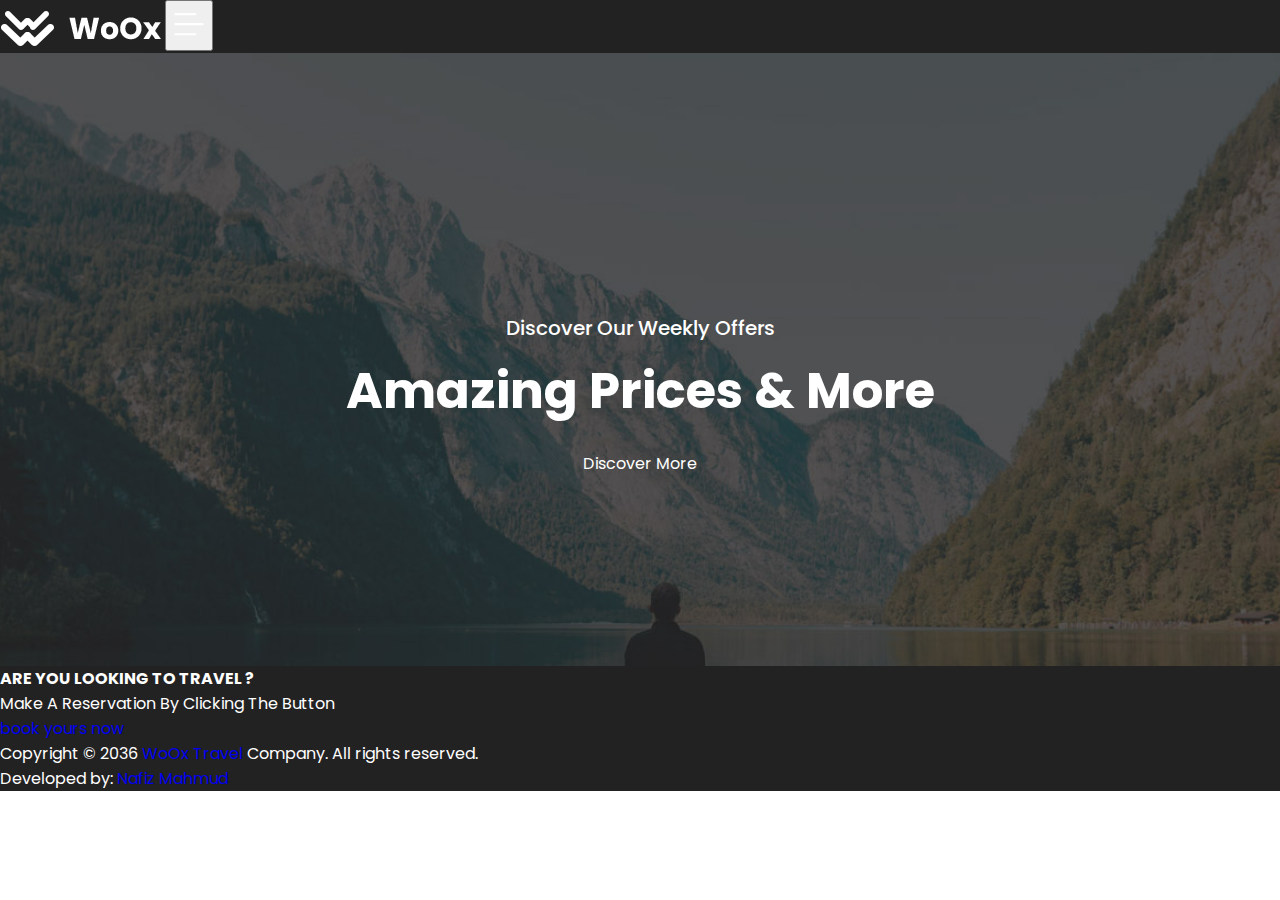
<file: deals.html>
<!doctype html>
<html lang="en">
  <head>
    <meta charset="UTF-8" />
    <meta name="viewport" content="width=device-width, initial-scale=1.0" />

    <link
      rel="stylesheet"
      href="https://fonts.googleapis.com/css2?family=Poppins:wght@100;200;300;400;500;600;700;800;900&display=swap"
    />

    <link rel="stylesheet" href="css/deals.css" />
    <link rel="stylesheet" href="css/general.css" />
    <link rel="stylesheet" href="css/quary.css" />

    <title>WoOx Travel - Special Deals</title>
  </head>
  <body>
    <header class="about-header-section">
      <a href="index.html" class="about-nav-logo-link">
        <img class="about-nav-logo" src="images/logo.png" alt="Projects logo" />
      </a>
      <button class="about-btn-mobile-nav">
        <svg
          width="44"
          height="44"
          viewBox="0 0 24 24"
          xmlns="http://www.w3.org/2000/svg"
        >
          <!-- Top (short & thin) -->
          <rect x="4" y="6" width="12" height="1.2" rx="0.6" fill="#ffffff" />

          <!-- Middle (long & thin) -->
          <rect
            x="4"
            y="11.5"
            width="16"
            height="1.2"
            rx="0.6"
            fill="#ffffff"
          />

          <!-- Bottom (short & thin) -->
          <rect x="4" y="17" width="12" height="1.2" rx="0.6" fill="#ffffff" />
        </svg>
      </button>
    </header>
    <main>
      <section class="deals-section">
        <div class="deals-container">
          <div class="deals-background-img">
            <h5 class="deals-title">discover our weekly offers</h5>
            <h6 class="deals-big-title">amazing prices & more</h6>
            <div class="deals-link">
              <a href="#">Discover More</a>
            </div>
          </div>
        </div>
      </section>

      <section class="contact-section">
        <div class="contact-container">
          <h4 class="cta-header">ARE YOU LOOKING TO TRAVEL ?</h4>
          <p class="cta-text">Make A Reservation By Clicking The Button</p>

          <div>
            <a href="reservation.html" class="cta-link">book yours now</a>
          </div>
        </div>
      </section>
    </main>

    <footer class="footer-section">
      <div class="footer-container">
        <p class="footer-text">
          Copyright &copy; 2036 <a href="#">WoOx Travel</a> Company. All rights
          reserved. <br />
          Developed by:
          <a href="https://github.com/Nafiz-Mahmud-52" target="_blank"
            >Nafiz Mahmud</a
          >
        </p>
      </div>
    </footer>
  </body>
</html>
</file>
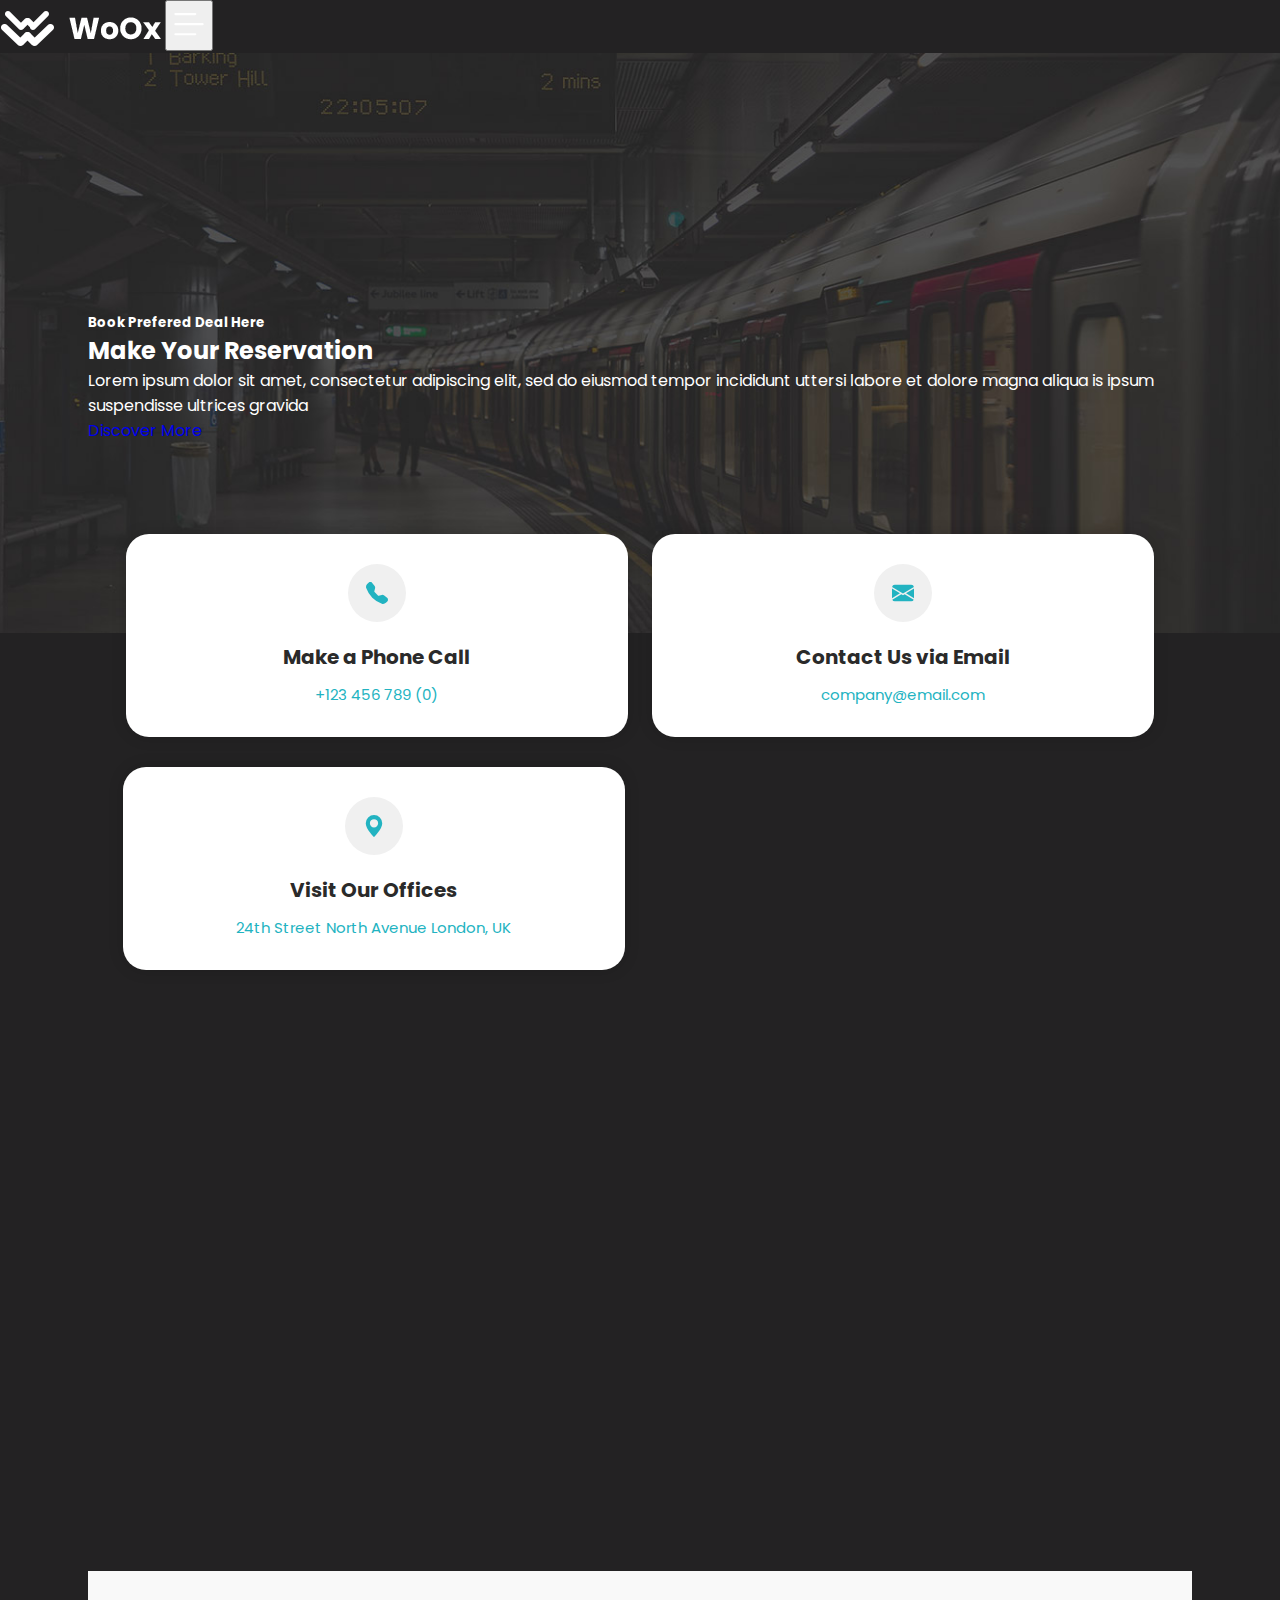
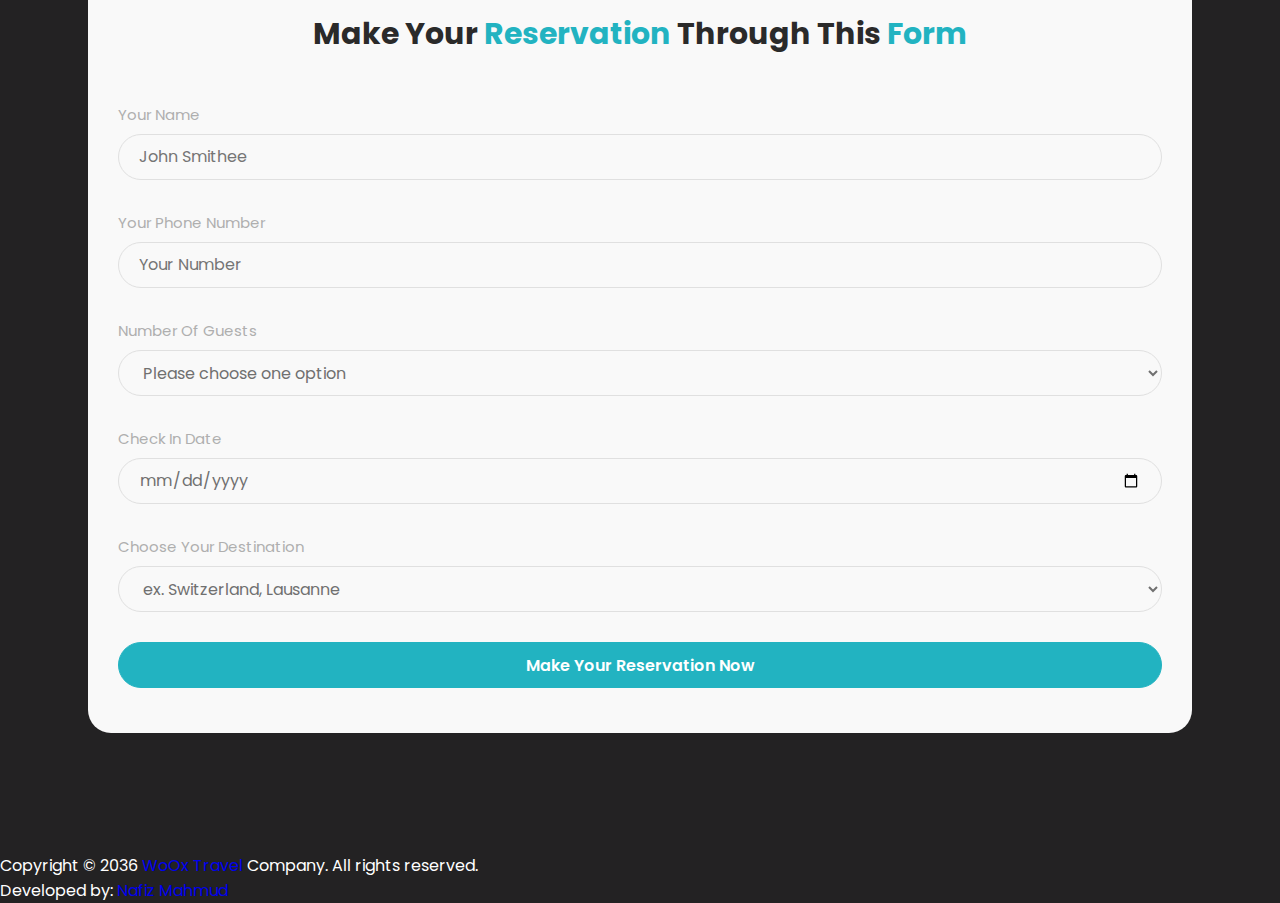
<file: reservation.html>
<!doctype html>
<html lang="en">
  <head>
    <meta charset="UTF-8" />
    <meta name="viewport" content="width=device-width, initial-scale=1.0" />

    <link
      rel="stylesheet"
      href="https://fonts.googleapis.com/css2?family=Poppins:wght@100;200;300;400;500;600;700;800;900&display=swap"
    />

    <link rel="stylesheet" href="css/reservation.css" />
    <link rel="stylesheet" href="css/general.css" />
    <link rel="stylesheet" href="css/quary.css" />

    <title>WoOx Travel Reservation Page</title>
  </head>
  <body>
    <header class="about-header-section">
      <a href="index.html" class="about-nav-logo-link">
        <img class="about-nav-logo" src="images/logo.png" alt="Projects logo" />
      </a>
      <button class="about-btn-mobile-nav">
        <svg
          width="44"
          height="44"
          viewBox="0 0 24 24"
          xmlns="http://www.w3.org/2000/svg"
        >
          <!-- Top (short & thin) -->
          <rect x="4" y="6" width="12" height="1.2" rx="0.6" fill="#ffffff" />

          <!-- Middle (long & thin) -->
          <rect
            x="4"
            y="11.5"
            width="16"
            height="1.2"
            rx="0.6"
            fill="#ffffff"
          />

          <!-- Bottom (short & thin) -->
          <rect x="4" y="17" width="12" height="1.2" rx="0.6" fill="#ffffff" />
        </svg>
      </button>
    </header>
    <main>
      <section class="reservation-hero-section" role="img">
        <div class="reservation-hero-container">
          <h5 class="reservation-explore-header">Book Prefered Deal Here</h5>
          <div class="reservation-line-decoration"></div>
          <h2 class="reservation-welcome-header">Make Your Reservation</h2>
          <p class="reservation-welcome-text">
            Lorem ipsum dolor sit amet, consectetur adipiscing elit, sed do
            eiusmod tempor incididunt uttersi labore et dolore magna aliqua is
            ipsum suspendisse ultrices gravida
          </p>
          <div class="reservation--more">
            <a href="about.html" class="reservation-more-link">Discover More</a>
          </div>
        </div>
      </section>

      <section class="action-2-section">
        <div class="action-2-container">
          <div class="number-box">
            <div class="action-icon">
              <svg
                xmlns="http://www.w3.org/2000/svg"
                width="16"
                height="16"
                fill="currentColor"
                class="bi bi-telephone-fill"
                viewBox="0 0 16 16"
              >
                <path
                  fill-rule="evenodd"
                  d="M1.885.511a1.745 1.745 0 0 1 2.61.163L6.29 2.98c.329.423.445.974.315 1.494l-.547 2.19a.68.68 0 0 0 .178.643l2.457 2.457a.68.68 0 0 0 .644.178l2.189-.547a1.75 1.75 0 0 1 1.494.315l2.306 1.794c.829.645.905 1.87.163 2.611l-1.034 1.034c-.74.74-1.846 1.065-2.877.702a18.6 18.6 0 0 1-7.01-4.42 18.6 18.6 0 0 1-4.42-7.009c-.362-1.03-.037-2.137.703-2.877z"
                />
              </svg>
            </div>
            <h6 class="contact-title">Make a Phone Call</h6>
            <div>
              <a class="tel-link" href="tel:+123 456 789 (0)"
                >+123 456 789 (0)</a
              >
            </div>
          </div>
          <div class="number-box">
            <div class="action-icon">
              <svg
                xmlns="http://www.w3.org/2000/svg"
                width="16"
                height="16"
                fill="currentColor"
                class="bi bi-envelope-fill"
                viewBox="0 0 16 16"
              >
                <path
                  d="M.05 3.555A2 2 0 0 1 2 2h12a2 2 0 0 1 1.95 1.555L8 8.414zM0 4.697v7.104l5.803-3.558zM6.761 8.83l-6.57 4.027A2 2 0 0 0 2 14h12a2 2 0 0 0 1.808-1.144l-6.57-4.027L8 9.586zm3.436-.586L16 11.801V4.697z"
                />
              </svg>
            </div>
            <h6 class="contact-title">Contact Us via Email</h6>
            <div>
              <a class="email-link" href="mailto:company@email.com"
                >company@email.com</a
              >
            </div>
          </div>
          <div class="number-box">
            <div class="action-icon">
              <svg
                xmlns="http://www.w3.org/2000/svg"
                width="16"
                height="16"
                fill="currentColor"
                class="bi bi-geo-alt-fill"
                viewBox="0 0 16 16"
              >
                <path
                  d="M8 16s6-5.686 6-10A6 6 0 0 0 2 6c0 4.314 6 10 6 10m0-7a3 3 0 1 1 0-6 3 3 0 0 1 0 6"
                />
              </svg>
            </div>
            <h6 class="contact-title">Visit Our Offices</h6>
            <div>
              <a class="contact-link" href="#"
                >24th Street North Avenue London, UK</a
              >
            </div>
          </div>
        </div>
      </section>

      <section class="cta-action-section">
        <div class="cta-action-container">
          <div class="live-map-location">
            <iframe
              class="map"
              src="https://www.google.com/maps/embed?pb=!1m18!1m12!1m3!1d12469.776493332698!2d-80.14036379941481!3d25.907788681148624!2m3!1f357.26927939317244!2f20.870722720054623!3f0!3m2!1i1024!2i768!4f35!3m3!1m2!1s0x88d9add4b4ac788f%3A0xe77469d09480fcdb!2sSunny%20Isles%20Beach!5e1!3m2!1sen!2sth!4v1642869952544!5m2!1sen!2sth"
            >
            </iframe>
          </div>
          <div class="cta-box">
            <h4 class="cta-title">
              Make Your <span>Reservation</span> Through This <span>Form</span>
            </h4>
            <form class="cta-form" netlify>
              <div>
                <label for="name" class="name">your name</label>
                <input
                  id="name"
                  name="name"
                  type="text"
                  placeholder="John Smithee"
                  required
                />
              </div>
              <div>
                <label for="number" class="name">your phone number</label>
                <input
                  id="number"
                  name="number"
                  type="number"
                  placeholder="Your Number"
                  required
                />
              </div>
              <div>
                <label for="select-where" class="name">number of guests</label>
                <select
                  class="select-where"
                  id="select-where"
                  name="select-where"
                  required
                >
                  <option value="">Please choose one option</option>
                  <option value="1">1</option>
                  <option value="2">2</option>
                  <option value="3">3</option>
                  <option value="4 +">4 +</option>
                </select>
              </div>
              <div>
                <label for="date" class="name">check in date</label>
                <input
                  id="date"
                  name="date"
                  type="date"
                  placeholder="dd-mm-yy"
                  required
                />
              </div>
              <div>
                <label for="select-where-item" class="name"
                  >choose your destination</label
                >
                <select
                  id="select-where-item"
                  class="select-where"
                  name="select-where"
                  required
                >
                  <option value="">ex. Switzerland, Lausanne</option>
                  <option value="Italy, Roma">Italy, Roma</option>
                  <option value="France, Paris">France, Paris</option>
                  <option value="Engaland, London">Engaland, London</option>
                  <option value="Switzerland, Lausanne">
                    Switzerland, Lausanne
                  </option>
                </select>
              </div>
              <div>
                <button type="submit">make your reservation now</button>
              </div>
            </form>
          </div>
        </div>
      </section>
    </main>

    <footer class="footer-section">
      <div class="footer-container">
        <p class="footer-text">
          Copyright &copy; 2036 <a href="#">WoOx Travel</a> Company. All rights
          reserved. <br />
          Developed by:
          <a href="https://github.com/md-nafiz-mahmud" target="_blank"
            >Nafiz Mahmud</a
          >
        </p>
      </div>
    </footer>
  </body>
</html>
</file>
<file: css/style.css>
/* color Top*/

:root {
  --primery-color: #22b3c1;
  --secondery-color: #232223;
  --white-color: #ffffff;
  --text-color: #afafaf;
  --ass-black-color: #2a2a2a;
  --text-champagne-color: #f6eac5;
  --border-color: #eee;
}

/* ////////////////////////////////////// */
/* HEADER SECTION */
/* ////////////////////////////////////// */

.header-section {
  background: var(--primery-color);
  height: 100px;
  width: 100%;
  padding: 0 15px;
  display: flex;
  flex-direction: row;
  align-items: center;
  justify-content: space-between;

  position: absolute;
  z-index: 22;
}
.nav-logo {
  width: 159px;
  margin-left: 15px;
}

.btn-mobile-nav {
  border: none;
  background: transparent;
  height: 3rem;
  cursor: pointer;
}
.menu-button {
  align-self: center;
}

/* ////////////////////////////////////// */
/* HERO SECTION */
/* ////////////////////////////////////// */

.hero-banner-01 {
  height: 100vh;
  overflow: hidden;
  position: relative;
}

.hero-img {
  background: url(/images/banner-01.jpg) no-repeat center center;
  background-size: cover;
}

.hero-img {
  width: inherit;
  height: inherit;
  text-align: center;
  background-repeat: no-repeat;
  opacity: 1;
  background-position: 50%, 50%;
}

.hero-absolute-container {
  position: absolute;
  /* top: 40%; */
  top: 41%;
  left: 50%;
  width: 100%;
  transform: translate(-50%, -50%);
  text-align: center;
  justify-items: center;
}

.hero-caption-text {
  margin-bottom: 25px;
}

.hero-sub-title {
  font-size: 15px;
  font-weight: 500;
  color: var(--white-color);
  /* margin-bottom: 20px; */
  margin-bottom: 12px;
}

.banner-title {
  font-size: 36px;
  font-weight: 700;
  /* margin-bottom: 30px; */
  margin-bottom: 25px;
  color: var(--white-color);
}

.banner-btn {
  color: var(--primery-color);
  background: transparent;
  font-size: 14px;
  text-decoration: none;
  padding: 12px 30px;
  font-weight: 500;
  display: inline-block;
  border: 1px solid var(--primery-color);
  border-radius: 25px;
  transition: all 0.3s;
  letter-spacing: 0.5px;
}

/* ////////////////////// */
/* BANNER INFO BOX */

.banner-info {
  position: absolute;
  background: var(--white-color);
  width: 95%;
  border-radius: 23px;
  padding: 30px;
  margin-top: 30px;
  margin-left: auto;
  margin-right: auto;

  /* temp */
  height: auto;
}

.banner-info {
  display: grid;
  grid-template-columns: repeat(2, 1fr);
}

.avg-price,
.traveling,
.follower {
  text-align: left;
  margin-bottom: 15px;
}

.traveling {
  /* margin-left: 15px; */
  position: relative;
  left: 12px;
}

.bi-person-fill,
.bi-globe-fill,
.bi-house-door-fill {
  padding: 5px;
}

.home-icon,
.globe-icon,
.people-icon {
  width: 36px;
  height: 36px;
  /* padding: 5px; */
  border: 1px solid var(--primery-color);
  border-radius: 100px;
  display: inline-block;
  line-height: 36px;
  object-fit: cover;
  margin-top: 8px;
  margin-right: 10px;
}
.banner-info-text {
  margin-bottom: 2px;
}
.banner-info-title {
  font-size: 12px;
  color: var(--text-color);
  font-weight: 400;
  margin-top: 6px;
  margin-bottom: 6px;
  text-align: left;
}

.avg-price span,
.traveling span,
.follower span {
  font-size: 14px;
  font-weight: 700;
  color: var(--primery-color);
}

.more-info {
  margin: 8px 0 7px 12px;
  /* margin-top: 8px;
  margin-left: 12px; */
}
.explore-info:link,
.explore-info:visited {
  font-size: 14px;
  color: var(--white-color);
  background-color: var(--primery-color);
  display: inline-block;
  text-decoration: none;
  padding: 12px 30px;
  border-radius: 25px;
  font-weight: 500;
  letter-spacing: 0.5px;
  transition: all 0.3s;
  letter-spacing: 0.5px;
  line-height: 22px;
}

.nav-section {
  width: 70%;
  display: block;
  margin: 0 auto;
  font-family: "Montserrat", sans-serif;
  position: absolute;
  top: 100%;
  bottom: -106.8%;
  transform: translateY(144%);
}

.main-nav {
  display: flex;
  list-style: none;
  justify-content: center;
  gap: 2.28rem;
}

.main-nav li {
  width: 7%;
  position: relative;
}
.nav-item {
  position: relative;
  color: var(--text-champagne-color);
  font-size: 20px;
  font-weight: 500;
  text-align: center;
  display: inline-block;
  /* width: 7%; */
  /* margin: 0 16px; */
}

.main-nav li::after {
  content: "";
  position: absolute;
  width: 100%;
  height: 2px;
  left: 0;
  right: 0;
  bottom: 41px;
  background: var(--text-champagne-color);
}

/* ////////////////////////////////////// */
/* MORE BANNER SECTION */
/* ////////////////////////////////////// */

.visit-country-section {
  margin-top: 7.5rem;
  width: 100%;
  background: var(--secondery-color);
}

.visit-country-container {
  width: 100%;
  margin: 0 auto;
  padding: 0 12px;
}

.country-introduct {
  margin-bottom: 80px;
  text-align: left;
}

.country-item {
  margin-bottom: 30px;
  padding-bottom: 30px;
  border-bottom: 1px solid var(--border-color);
}
.introduct-header {
  font-size: 30px;
  font-weight: 700;
  color: var(--ass-black-color);
  margin-bottom: 20px;
  text-transform: capitalize;
  line-height: 36px;
}

.introduct-text {
  font-size: 15px;
  line-height: 30px;
  color: var(--text-color);
}

.country-img {
  width: 100%;
  height: auto;
  border-radius: 23px;
}

.country-list {
  position: relative;
}

.country-name {
  color: var(--ass-black-color);
  font-size: 20px;
  margin-bottom: 1px;
  text-transform: uppercase;
  margin-top: 10px;
  font-weight: 700;
}

.state-name {
  font-size: 15px;
  color: var(--text-color);
  display: block;
}

.country-info {
  position: absolute;
  top: 6%;
  left: auto;
  right: 0%;
  /* transform: translateY(95%); */
  background: var(--primery-color);
  border-radius: 25px;
  border: 1px solid var(--primery-color);
}

.info-link {
  font-size: 14px;
  color: var(--white-color);
  padding: 12px 15px;
  font-weight: 500;
  letter-spacing: 0.5px;
  display: inline-block;
  transition: all 0.3s;
}

.country-text {
  font-size: 15px;
  margin: 18px 0;
  color: var(--text-color);
  line-height: 30px;
}

.country-banner-info {
  padding: 15px 0;
  margin: 0;
  border-top: 1px solid var(--border-color);
  border-bottom: 1px solid var(--border-color);
  display: flex;
  list-style: none;
  justify-content: flex-start; /*space-between remove */
  width: 100%;
}

.country-banner-info .follower-info:nth-child(1) {
  justify-content: left;
}
.country-banner-info .traveling-info:nth-child(2) {
  justify-content: center;
}
.country-banner-info .avg-price-info:nth-child(3) {
  justify-content: right;
}

.avg-price-info,
.traveling-info,
.follower-info {
  width: 30%;
  justify-content: center;
  margin: 0;
  flex: 1;
}

.traveling-info {
  position: relative;
}

.visit-person-fill,
.visit-globe-fill,
.visit-house-door-fill {
  width: 22px;
  height: 22px;
  display: inline-block;
  line-height: 22px;
  margin-right: 5px;
}

.info-text span {
  font-size: 14px;
  color: var(--text-color);
}

.direction-container {
  display: inline-block;
}

.direction {
  color: var(--primery-color);
  font-size: 14px;
  font-weight: 500;
  transition: all 0.3s;
  margin-top: 20px;
  display: flex;
  align-items: center;
}

.france-link:link,
.france-link:visited {
  color: var(--primery-color);
}

.about-country .country-item:nth-child(3) {
  border-bottom: none;
}

.page-number-container {
  justify-items: center;
  text-align: center;
}

.page-list li {
  margin: 0px 7px;
}
.page-list a {
  font-size: 1rem;
  width: 46px;
  height: 46px;
  color: var(--primery-color);
  line-height: 44px;
  font-weight: 500;
  transition: all 0.3s;
  text-align: center;
  display: inline-block;
  background: transparent;
  border: 1px solid var(--primery-color);
  border-radius: 50%;
}

.page-list li:nth-child(3) a {
  background: var(--primery-color);
  color: var(--white-color);
}

.page-list li:nth-child(1) a,
.page-list li:nth-child(5) a {
  border: none;
  display: flex;
  align-items: center; /* top-bottom center */
  justify-content: center; /* left-right center */
}

.live-location {
  margin-top: 60px;
}
.live-location iframe {
  width: 100%;
  height: 550px;
  border: none;
  border-radius: 23px;
}

/* ////////////////////////////////////// */
/* MORE BANNER SECTION */
/* ////////////////////////////////////// */

.contact-section {
  margin-top: 120px;
  width: 100%;
  /* padding: 0 12px; */
}

.contact-container {
  width: 100%;
  background: url(/images/cta-bg.jpg);
  background-size: cover;
  text-align: center;
  background-repeat: no-repeat;
  background-position: center;
  opacity: 1;
  padding: 75px 12px;
}

.cta-header {
  font-size: 40px;
  color: var(--white-color);
  text-transform: uppercase;
  line-height: 48px;
  margin-bottom: 10px;
}

.cta-text {
  font-size: 20px;
  font-weight: 600;
  line-height: 24px;
  letter-spacing: 0.5px;
  color: var(--white-color);
}

.cta-link:link,
.cta-link:visited {
  font-size: 14px;
  background: transparent;
  color: var(--white-color);
  border: 1px solid var(--white-color);
  padding: 12px 30px;
  border-radius: 25px;
  margin-top: 30px;
  margin-bottom: 5px;
  display: inline-block;
  text-transform: capitalize;
  font-weight: 500;
  letter-spacing: 0.5px;
  transition: all 0.3s;
}

.cta-link:hover,
.cta-link:active {
}

.footer-section {
  width: 100%;
  background: var(--primery-color);
  padding: 25px 0px;
}
.footer-container {
  text-align: center;
  padding: 0 12px;
}

.footer-text {
  font-size: 15px;
  line-height: 30px;
  font-weight: 400;
  color: var(--white-color);
}

.footer-text a {
  color: var(--white-color);
  font-weight: 500;
  font-size: 1rem;
}
</file>
<file: css/general.css>
* {
  padding: 0;
  margin: 0;
  box-sizing: border-box;
}

html,
body {
  position: relative;
  background: #fff;
  font-family: "poppins", sans-serif;
  overflow-x: hidden;
}

html {
  scroll-behavior: smooth;
  position: relative;
}

body:not(.light) {
  background: #232223;
  color: #fff;
}

.d-flex {
  display: flex;
}

.a-item-center {
  align-items: center;
}

a {
  text-decoration: none;
}

ul {
  list-style: none;
}

h1,
h2,
h3,
h4,
h5,
h6 {
  font-weight: 700;
}
</file>
<file: css/quary.css>
/* ////////////////////////////////////// */
/* minimum width: 544px */
/* ////////////////////////////////////// */

@media (min-width: 34em) {
  .country-item {
    display: flex;
    gap: 1rem;
  }
  .country-img {
    width: 38%;
    height: 38%;
  }

  .live-location {
    padding: 0 1.5rem;
  }

  .reservation-hero-container,
  .about-hero-container {
    margin: 0 2rem;
  }

  .town-contaier {
    width: 90%;
    height: 90%;
  }

  .town-button {
    right: 0%;
    top: 43%;
    left: inherit;
  }

  .action-2-container {
    width: 100%;
    display: flex;
    justify-content: space-between;
    /* column-gap: 20px; */
    flex-wrap: wrap;
  }

  .number-box {
    width: 45%;
    flex-shrink: 0;
    margin-left: 12px;
    margin-right: 12px;
  }

  .cta-action-container {
    padding: 0 2rem;
  }
  .location-view {
    width: 65%;
  }

  .form-section {
    padding: 0 2rem;
  }

  .best-deals {
    display: flex;
    flex-wrap: wrap;
    justify-content: space-between;
  }

  .deals-item {
    width: 45%;
    margin: 0 0.75rem;
  }
  .deals-item-header {
    line-height: 23px;
  }

  .weekly-limit,
  .time-duration {
    width: 50%;
    display: block;
  }

  .time-duration svg,
  .weekly-limit svg {
    position: relative;
    top: 1px;
  }
}

/* ////////////////////////////////////// */
/* minimum width: 704px */
/* ////////////////////////////////////// */

@media (min-width: 44em) {
  .country-item {
    margin-left: 4rem;
    margin-right: 4rem;
    gap: 1.5rem;
  }

  .country-introduct {
    margin-left: 2rem;
    margin-right: 2rem;
  }

  .live-location {
    padding: 0 4rem;
  }

  .reservation-hero-container,
  .about-hero-container {
    margin: 0 5.5rem;
  }

  .cities-town-section {
    padding: 0 2rem;
  }
  .town-contaier {
    width: 85%;
    height: 85%;
  }

  .offer-container {
    padding: 0px 32px;
  }

  .about-ture {
    margin-left: 5rem;
    margin-right: 5rem;
  }

  .town-button {
    right: 0%;
    top: 43%;
    left: inherit;
  }
  .best-location-container {
    padding: 0 4rem;
  }

  .location-view {
    width: 58%;
  }

  .form-section {
    padding: 0 5rem;
  }

  .action-2-container {
    width: 100%;
    display: flex;
    justify-content: center;
    flex-wrap: wrap;
  }

  .action-2-container .number-box:nth-child(3) {
    margin-right: auto;
    margin-left: 13.8%;
  }

  .number-box {
    width: 35%;
    flex-shrink: 0;
    margin-left: 12px;
    margin-right: 12px;
  }

  .cta-action-container {
    padding: 0 6.5rem;
  }

  .best-deals {
    margin-right: 3rem;
    margin-left: 3rem;
    align-items: stretch;
  }

  .deals-title,
  .deals-big-title,
  .deals-link {
    margin-left: 7rem;
    margin-right: 7rem;
  }

  .deals-item {
    width: 45%;
    margin: 0 0.75rem;
    flex: 1;
  }

  .deals-item-container div:last-child {
    margin-top: auto;
  }

  .deals-item-header {
    line-height: 23px;
  }

  .weekly-limit,
  .time-duration {
    width: 50%;
    display: block;
  }

  .time-duration svg,
  .weekly-limit svg {
    position: relative;
    top: 1px;
  }
}

/* ////////////////////////////////////// */
/* minimum width: 784px */
/* ////////////////////////////////////// */

@media (min-width: 49em) {
  .hero-sub-title {
    font-size: 1.25rem;
  }

  .banner-title {
    font-size: 3.125rem;
  }

  .banner-info {
    margin-top: 1rem;
  }

  .banner-info {
    width: 70%;
    border-radius: 3.125rem;
    padding-left: 4.125rem;
    padding-right: 4.125rem;
  }

  .home-icon,
  .globe-icon,
  .people-icon {
    width: 43px;
    height: 43px;
  }

  .bi-person-fill,
  .bi-globe-fill,
  .bi-house-door-fill {
    width: 2.625rem;
    height: 2.625rem;
  }

  .explore-info:link,
  .explore-info:visited {
    font-size: 1rem;
  }

  .more-info {
    padding-left: 3px;
  }

  .nav-section {
    width: 100%;
    bottom: -90%;
  }

  .main-nav li {
    width: 10%;
  }

  .country-introduct {
    padding: 0 3rem;
  }

  .country-item {
    margin-left: 3rem;
    margin-right: 3rem;
    gap: 1.5rem;
  }

  .live-location {
    padding: 0 3rem;
  }

  .offer-price {
    width: 48%;
  }

  .reservation-hero-container,
  .about-hero-container {
    margin: 0 5.5rem;
  }

  .cities-town-section {
    padding: 0 1rem;
  }

  .offer-container {
    padding: 0 1rem;
  }

  .offer-price-container {
    gap: 2rem;
  }

  .offer-details {
    width: 270px;
  }

  .about-ture {
    margin-left: 5rem;
    margin-right: 5rem;
  }

  .town-contaier {
    width: 100%;
    height: 100%;
  }

  .town-container-1 {
    width: 47.5%;
    height: 47.5%;
  }

  .town-container-1 img {
    width: 100%;
    border-radius: 1rem;
  }

  .town-button {
    right: 0%;
    top: 6%;
    left: inherit;
  }

  .town-contaier {
    padding: 50px;
  }

  .best-location-container {
    padding: 0 4rem;
  }

  .location-view {
    width: 47.5%;
  }

  .form-section {
    padding: 0 4rem;
  }

  .action-2-container {
    width: 100%;
    display: flex;
    justify-content: center;
    flex-wrap: wrap;
  }

  .best-deals-container {
    padding: 0 3rem;
  }
  .action-2-container .number-box:nth-child(3) {
    margin-right: auto;
    margin-left: 8.8%;
  }

  .number-box {
    width: 40%;
    flex-shrink: 0;
    margin-left: 12px;
    margin-right: 12px;
  }

  .cta-action-container {
    padding: 0 5.5rem;
  }

  .best-deals {
    margin-right: 0;
    margin-left: 0;
    align-items: stretch;
  }

  .deals-title,
  .deals-big-title,
  .deals-link {
    margin-left: 7rem;
    margin-right: 7rem;
  }

  .deals-item {
    width: 45%;
    margin: 0 0.75rem;
    flex: 1;
  }

  .deals-item-container div:last-child {
    margin-top: auto;
  }

  .deals-item-header {
    line-height: 23px;
  }

  .weekly-limit,
  .time-duration {
    width: 50%;
    display: block;
  }

  .time-duration svg,
  .weekly-limit svg {
    position: relative;
    top: 1px;
  }
}
</file>
<file: css/about.css>
* {
  padding: 0;
  margin: 0;
  box-sizing: border-box;
}

html,
body {
  position: relative;
  background: #fff;
  font-family: "poppins", sans-serif;
  overflow-x: hidden;
}

html {
  scroll-behavior: smooth;
  position: relative;
}

a {
  text-decoration: none;
}

ul {
  list-style: none;
}

h1,
h2,
h3,
h4,
h5,
h6 {
  font-weight: 700;
}

/* color Top*/

:root {
  --primery-color: #22b3c1;
  --secondery-color: #232223;
  --white-color: #ffffff;
  --text-color: #afafaf;
  --ass-black-color: #2a2a2a;
  --text-champagne-color: #f6eac5;
  --border-color: #eee;
  --as-backgroud-color: #f7f7f7;
}

/* ////////////////////////////////////// */
/* ABOUT HEADER SECTION */
/* ////////////////////////////////////// */

.about-header-section {
  background: var(--primery-color);
  height: 71px;
  width: 100%;
  padding: 0 15px;
  display: flex;
  flex-direction: row;
  align-items: center;
  justify-content: space-between;
  box-shadow: 0px 0px 10px rgba(0, 0, 0, 0.15);

  position: fixed;
  z-index: 22;
}
.about-nav-logo {
  width: 159px;
  margin-left: 15px;
}

.about-btn-mobile-nav {
  border: none;
  background: transparent;
  height: 3rem;
  cursor: pointer;
}
.about-menu-button {
  align-self: center;
}

/* ////////////////////////////////////// */
/* ABOUT HERO SECTION */
/* ////////////////////////////////////// */

.about-hero-section {
  margin-top: 70px;
  background-image: url(../images/about-content-bg.jpg);
  background-attachment: fixed;
  background-repeat: no-repeat;
  background-size: cover;
  background-position: center center;
  height: 100%;
  padding: 130px 0px 200px 0px;
  position: relative;
}
.about-hero-container {
  position: relative;
  padding: 120px 60px;
  margin: 0 12px;
  text-align: center;
  display: flex;
  flex-direction: column;
  overflow: hidden;
  border-radius: 23px;
}

.blur-background {
  background: url(../images/about-content-bg.jpg) no-repeat center fixed;
  background-size: cover;
  width: 100%;
  height: 100%;
  filter: blur(8px) brightness(80%);
  position: absolute;
  left: 0;
  top: 0;
  /* z-index: 1; */
  border-radius: 23px;
}

.about-explore-header {
  color: var(--white-color);
  font-size: 20px;
  font-weight: 400;
  z-index: 2;
  line-height: 24px;
}

.line-decoration {
  content: "";
  width: 100px;
  height: 2px;
  background: rgba(250, 250, 250, 0.3);
  margin: 20px auto;
  z-index: 2;
}

.about-welcome-header {
  font-size: 50px;
  color: var(--white-color);
  z-index: 2;
  margin-bottom: 25px;
  line-height: 60px;
}

.about-welcome-text {
  padding: 0px 5%;
  color: var(--white-color);
  font-size: 15px;
  line-height: 30px;
  z-index: 2;
}

.about-more {
  position: relative;
  z-index: 2;
  margin-top: 30px;
}
.about-more-link {
  color: var(--primery-color);
  border: 1px solid var(--white-color);
  background: var(--white-color);
  padding: 12px 30px;
  display: inline-block;
  border-radius: 25px;
  font-weight: 500;
  text-transform: capitalize;
  letter-spacing: 0.5px;
  transition: all 0.3s;
  position: relative;
}

/* ////////////////////////////////////// */
/* ABOUT HERO SECTION */
/* ////////////////////////////////////// */

.cities-town-section {
  position: relative;
}

.town-contaier {
  background: var(--white-color);
  border-radius: 23px;
  width: 100%;
  height: 100%;
  margin: 0px auto;
  margin-top: -70px;
  padding: 60px;
  box-shadow: 0px 0px 15px rgba(0, 0, 0, 0.15);
}
.town-header {
  display: flex;
  position: relative;
}
.town-titel {
  color: var(--ass-black-color);
  font-size: 30px;
  margin-bottom: 30px;
  font-weight: 700;
  line-height: 36px;
  z-index: 1;
}
.town-titel span {
  color: var(--primery-color);
}
.town-button {
  display: flex;
  flex-direction: row;
  position: absolute;
  left: 78%;
  top: 40%;
  z-index: inherit;
}
.town-button button {
  display: inline-block;
  border: none;
  background: none;
  color: var(--text-color);
}
.twon-picture {
  display: flex;
  width: 100%;
  overflow: hidden;
}

.twon-picture .town-container-1:nth-child(2),
.twon-picture .town-container-1:nth-child(3),
.twon-picture .town-container-1:nth-child(4) {
  display: none;
}

.town-container-1 {
  position: relative;
  text-align: center;
  width: 100%;
  border-radius: 10px;
  overflow: hidden;
}
.town-container-1 img {
  width: 100%;
  display: block;
}
.town-container-1 h4 {
  position: absolute;
  color: var(--white-color);
  font-size: 20px;
  bottom: 30px;
  left: 30px;
  /* transform: translateY(100%); */
}

/* ////////////////////////////////////// */
/* OFFER PRICE SECTION */
/* ////////////////////////////////////// */

.weekly-offer-section {
  padding-bottom: 120px;
  margin-top: 120px;
  border-bottom: 1px solid var(--border-color);
}

.offer-container {
  padding: 0px 12px;
}

.offer-title {
  font-size: 30px;
  text-transform: capitalize;
  color: var(--ass-black-color);
  line-height: 36px;
  margin-bottom: 20px;
  text-align: center;
}

.offer-text {
  font-size: 15px;
  line-height: 30px;
  color: #afafaf;
  text-align: center;
  margin-bottom: 80px;
}

.offer-price-container .offer-price:nth-child(2),
.offer-price-container .offer-price:nth-child(3) {
  display: none;
}

.offer-price {
  position: relative;
  min-height: 420px;
}

.img-havana,
.img-kingston,
.img-george-town {
  width: 50%;
  display: block;
  border-top-left-radius: 23px;
  border-bottom-left-radius: 23px;
}

.offer-details {
  position: absolute;
  background: var(--white-color);
  border-radius: 23px;
  box-shadow: 0px 0px 15px rgba(0, 0, 0, 0.15);
  padding: 30px;
  top: 50%;
  right: 0;
  transform: translateY(-50%);
}

.price {
  display: flex;
  justify-content: space-between;
  align-items: center;
  gap: 1.6rem;
}
.titel-info {
  display: flex;
  align-items: center;
  justify-content: center;
  flex-direction: column;
}

.titel-price {
  display: flex;
  flex-direction: column;
  justify-content: center;
}

.titel-price div {
  display: flex;
  align-items: center;
}

.bi-airplane-fill,
.bi-building,
.bi-taxi-front-fill,
.bi-people-fill {
  margin-right: 3px;
  margin-top: 2px;
  margin-bottom: auto;
  color: var(--text-color);
}
.bi-people-fill {
  margin-top: 3px;
}

.titel-info span:nth-child(1) {
  color: var(--primery-color);
  font-size: 20px;
  display: inline-block;
  font-weight: 700;
}

.titel-price h4 {
  color: var(--ass-black-color);
  font-size: 20px;
}

.titel-info span:nth-child(2),
.titel-price p {
  color: var(--text-color);
  font-size: 15px;
  font-weight: 400;
}

.service-info {
  margin-top: 25px;
  padding-top: 25px;
  border-top: 1px solid var(--border-color);
}

.service-info li:nth-child(1) {
  color: var(--ass-black-color);
  font-size: 14px;
  font-weight: 600;
  margin-bottom: 10px;
}

.service-info li:nth-child(2),
.service-info li:nth-child(3),
.service-info li:nth-child(4) {
  display: flex;
  align-items: center;
  /* justify-content: center; */
  margin-bottom: 10px;
}

.service-info li:nth-child(2) p,
.service-info li:nth-child(3) p,
.service-info li:nth-child(4) p {
  color: var(--text-color);
  font-size: 14px;
}

.cta-main-button {
  text-align: center;
  margin-top: 30px;
}

.ture-link:link,
.ture-link:visited,
.cta-main-button a:link,
.cta-main-button a:visited {
  color: var(--white-color);
  background: var(--primery-color);
  font-size: 14px;
  font-weight: 500;
  display: inline-block;
  border: 1px solid var(--primery-color);
  padding: 12px 30px;
  border-radius: 25px;
  transition: all 0.3s;
  margin-bottom: 5px;
  text-transform: capitalize;
}

.offer-scroll-button {
  display: block;
  margin: 30px auto 0px auto;

  display: flex;
  align-items: center;
  justify-content: center;
  gap: 10px;
}

.offer-scroll-button button {
  border: none;
  background: transparent;
}

.offer-scroll-button button svg {
  color: var(--primery-color);
  width: 46px;
  height: 46px;
  text-align: center;
  border: 1px solid var(--primery-color);
  border-radius: 50%;
  display: inline-block;
}

/* ////////////////////////////////////// */
/* ABOUT TURE SECTION */
/* ////////////////////////////////////// */

.about-ture {
  margin-top: 120px;
  padding-bottom: 120px;
  border-bottom: 1px solid var(--border-color);
}

.about-ture-container {
  padding: 0 12px;
}

.ture-img {
  width: 100%;
  margin-bottom: 60px;
}

.best-location-title,
.ture-title {
  font-size: 30px;
  margin-bottom: 20px;
  font-weight: 700;
  text-transform: capitalize;
  color: var(--ass-black-color);
}

.location-text,
.ture-text-2,
.ture-text {
  font-size: 15px;
  line-height: 30px;
  color: var(--text-color);
  margin-bottom: 40px;
}

.ture-info-box {
}

.ture-info {
  background: var(--as-backgroud-color);
  border-radius: 10px;
  padding: 30px;
  margin-bottom: 30px;
}

.ture-info h5 {
  font-size: 20px;
  color: var(--ass-black-color);
}

.ture-info p {
  font-size: 15px;
  color: var(--primery-color);
}

.ture-info-box .ture-info:nth-child(3) {
  display: flex;
  flex-direction: column;
}
.ture-info-in {
}

.location-text,
.ture-text-2 {
  margin-bottom: 0;
}

.ture-link:link,
.ture-link:visited {
  margin-top: 30px;
}

/* ////////////////////////////////////// */
/* OFFER PRICE SECTION */
/* ////////////////////////////////////// */

.best-location-section {
  margin-top: 120px;
}

.best-location-container {
  padding: 0 12px;
}

.best-location-title,
.location-text {
  text-align: center;
}
</file>
<file: css/deals.css>
/* color Top*/

:root {
  --primery-color: #22b3c1;
  --secondery-color: #232223;
  --white-color: #ffffff;
  --text-color: #afafaf;
  --ass-black-color: #2a2a2a;
  --text-champagne-color: #f6eac5;
  --border-color: #eee;
  --france-link-color: #0a58ca;
  --as-backgroud-color: #f7f7f7;
  --icon-backgroud-color: #f0f0f0;
  --cta-border-color: #e0e0e0;
}

/* ////////////////////////////////////// */
/* DEALS HERO SECTION */
/* ////////////////////////////////////// */

.deals-section {
}
.deals-container {
}
.deals-background-img {
  background-image: url(../images/heading-bg.jpg);
  background-position: center;
  background-size: cover;
  background-repeat: no-repeat;
  opacity: 1;
  padding: 260px 0px 190px 0px;
  text-align: center;
}

.deals-title {
  font-size: 1.25rem;
  font-weight: 500;
  color: var(--white-color);
  text-transform: capitalize;
  margin-bottom: 1.125rem;
}
.deals-big-title {
  font-size: 3.125rem;
  margin-bottom: 1.875rem;
  color: var(--white-color);
  text-transform: capitalize;
  line-height: 3.75rem;
}

.deals-link a:link,
.deals-link a:visited {
  color: var(--white-color);
  margin-bottom: 5px;
}

/* ////////////////////////////////////// */
/* DEALS FORM SECTION */
/* ////////////////////////////////////// */

.form-section {
  padding: 0 0.75rem;
}

.form-container {
  background: var(--primery-color);
  border-bottom-left-radius: 23px;
  border-bottom-right-radius: 23px;
  padding: 35px 60px;
}

.form-title {
  font-size: 1.25rem;
  color: var(--white-color);
  margin: 7px 0px 13px 0px;
}

.main-form {
}

.location-select,
.price-select {
  font-size: 15px;
  background: transparent;
  border: none;
  width: 100%;
  color: var(--white-color);
  border-bottom: 1px solid var(--white-color);
  margin-bottom: 1.875rem;
  font-weight: 300;
  cursor: pointer;
  padding-bottom: 0.5rem;
  padding-left: 0.5rem;
  background: var(--primery-color);
}

.price-select {
}

.location-price-submit {
  font-size: 0.875rem;
  display: inline-block;
  width: 100%;
  background: transparent;
  color: var(--white-color);
  border: 1px solid var(--white-color);
  font-weight: 600;
  transition: all 0.3s;
  letter-spacing: 0.5px;
  padding: 0.5rem 1.875rem;
  border-radius: 25px;
  line-height: 23px;
}

.location-price-submit:hover {
  color: var(--primery-color);
  background: var(--white-color);
}

/* ////////////////////////////////////// */
/* BEST DEALS SECTION */
/* ////////////////////////////////////// */

.best-deals-section {
  margin-top: 7.5rem;
}
.best-deals-container {
  padding: 0 0.75rem;
}
.best-deals-title {
  margin-bottom: 1.25rem;
  line-height: 2.25rem;
  font-size: 1.875rem;
  font-weight: 700;
  text-align: center;
  text-transform: capitalize;
  color: var(--ass-black-color);
}
.best-deals-text {
  font-size: 15px;
  text-align: center;
  line-height: 1.875rem;
  color: var(--text-color);
  margin-bottom: 5rem;
}
.deals-img-1 {
  width: 100%;
  height: auto;
  border-top-left-radius: 23px;
  border-top-right-radius: 23px;
}
.best-deals {
}
.deals-item {
}
.deals-sub-title {
  padding: 30px;
}
.deals-title {
}
.deals-limit {
}
</file>
<file: css/reservation.css>
/* color Top*/

:root {
  --primery-color: #22b3c1;
  --secondery-color: #232223;
  --white-color: #ffffff;
  --text-color: #afafaf;
  --ass-black-color: #2a2a2a;
  --text-champagne-color: #f6eac5;
  --border-color: #eee;
  --france-link-color: #0a58ca;
  --as-backgroud-color: #f7f7f7;
  --icon-backgroud-color: #f0f0f0;
  --cta-border-color: #e0e0e0;
}

/* ////////////////////////////////////// */
/* HERO SECTION */
/* ////////////////////////////////////// */

.reservation-hero-section {
  background-image: url(../images/heading-bg-02.jpg);
  background-repeat: no-repeat;
  background-size: cover;
  background-position: center;
  height: 100%;
  padding: 260px 0px 190px 0px;
  position: relative;
}

.reservation-more-link:link,
.reservation-more-link:visited {
  margin-bottom: 7px;
}

/* ////////////////////////////////////// */
/* ACTION SECTION */
/* ////////////////////////////////////// */

.action-2-section {
  width: 100%;
  margin: 0 auto;
  position: relative;
}

.action-2-container {
  padding: 0 12px;
  margin-top: -99px;
}

.number-box {
  background: var(--white-color);
  padding: 1.875rem;
  margin-bottom: 1.875rem;
  border-radius: 23px;
  box-shadow: 0px 0px 15px rgba(0, 0, 0, 0.15);
  text-align: center;
  display: inline-block;
  width: 100%;
}

.action-icon {
  background: var(--icon-backgroud-color);
  display: inline-block;
  padding: 1.125rem;
  border-radius: 50%;
  margin-bottom: 0.8rem;
}

.bi-geo-alt-fill,
.bi-envelope-fill,
.bi-telephone-fill {
  color: var(--primery-color);
  height: 1.375rem;
  width: 1.375rem;

  display: flex;
  align-items: center;
  justify-content: center;
}

.contact-title {
  font-size: 1.25rem;
  margin-bottom: 0.625rem;
  color: var(--ass-black-color);
}

.tel-link:link,
.tel-link:visited,
.email-link:link,
.email-link:visited,
.contact-link:link,
.contact-link:visited {
  font-size: 15px;
  color: var(--primery-color);
}

/* ////////////////////////////////////// */
/* CTA ACTION SECTION */
/* ////////////////////////////////////// */

.cta-action-section {
  width: 100%;
  margin-top: 7.5rem;
  margin-bottom: 7.5rem;
}

.cta-action-container {
  padding: 0 12px;
}

.live-map-location {
  margin-bottom: -6px;
  width: 100%;
  max-width: 100%;
}

.map {
  width: 100%;
  border-top-left-radius: 23px;
  border-top-right-radius: 23px;
  border: none;
  height: 28.125rem;
}

.cta-box {
  padding: 45px 30px;
  background: #f9f9f9;
  border-bottom-left-radius: 23px;
  border-bottom-right-radius: 23px;
}

.cta-title {
  font-size: 30px;
  text-align: center;
  margin-bottom: 50px;
  color: var(--ass-black-color);
  line-height: 36px;
}

.cta-title span {
  color: var(--primery-color);
}

.cta-form {
}
.cta-form div {
  /* display: flex; */
}
.cta-form label {
  font-size: 15px;
  font-weight: 400;
  color: var(--text-color);
  text-transform: capitalize;
  display: inline-block;
  margin-bottom: 0.5rem;
}

.cta-form button,
.cta-form select,
.cta-form input {
  width: 100%;
  height: 2.875rem;
  background: transparent;
  font-family: inherit;
  color: #707070;
  font-size: inherit;
  border: 1px solid var(--cta-border-color);
  border-radius: 23px;
  margin-bottom: 1.875rem;
  padding: 10px 20px;
  cursor: pointer;
}

.cta-form button {
  margin-bottom: 0px;
}

.cta-form button {
  background: var(--primery-color);
  color: var(--white-color);
  font-weight: 600;
  text-transform: capitalize;
  border: 1px solid var(--primery-color);
}
</file>
